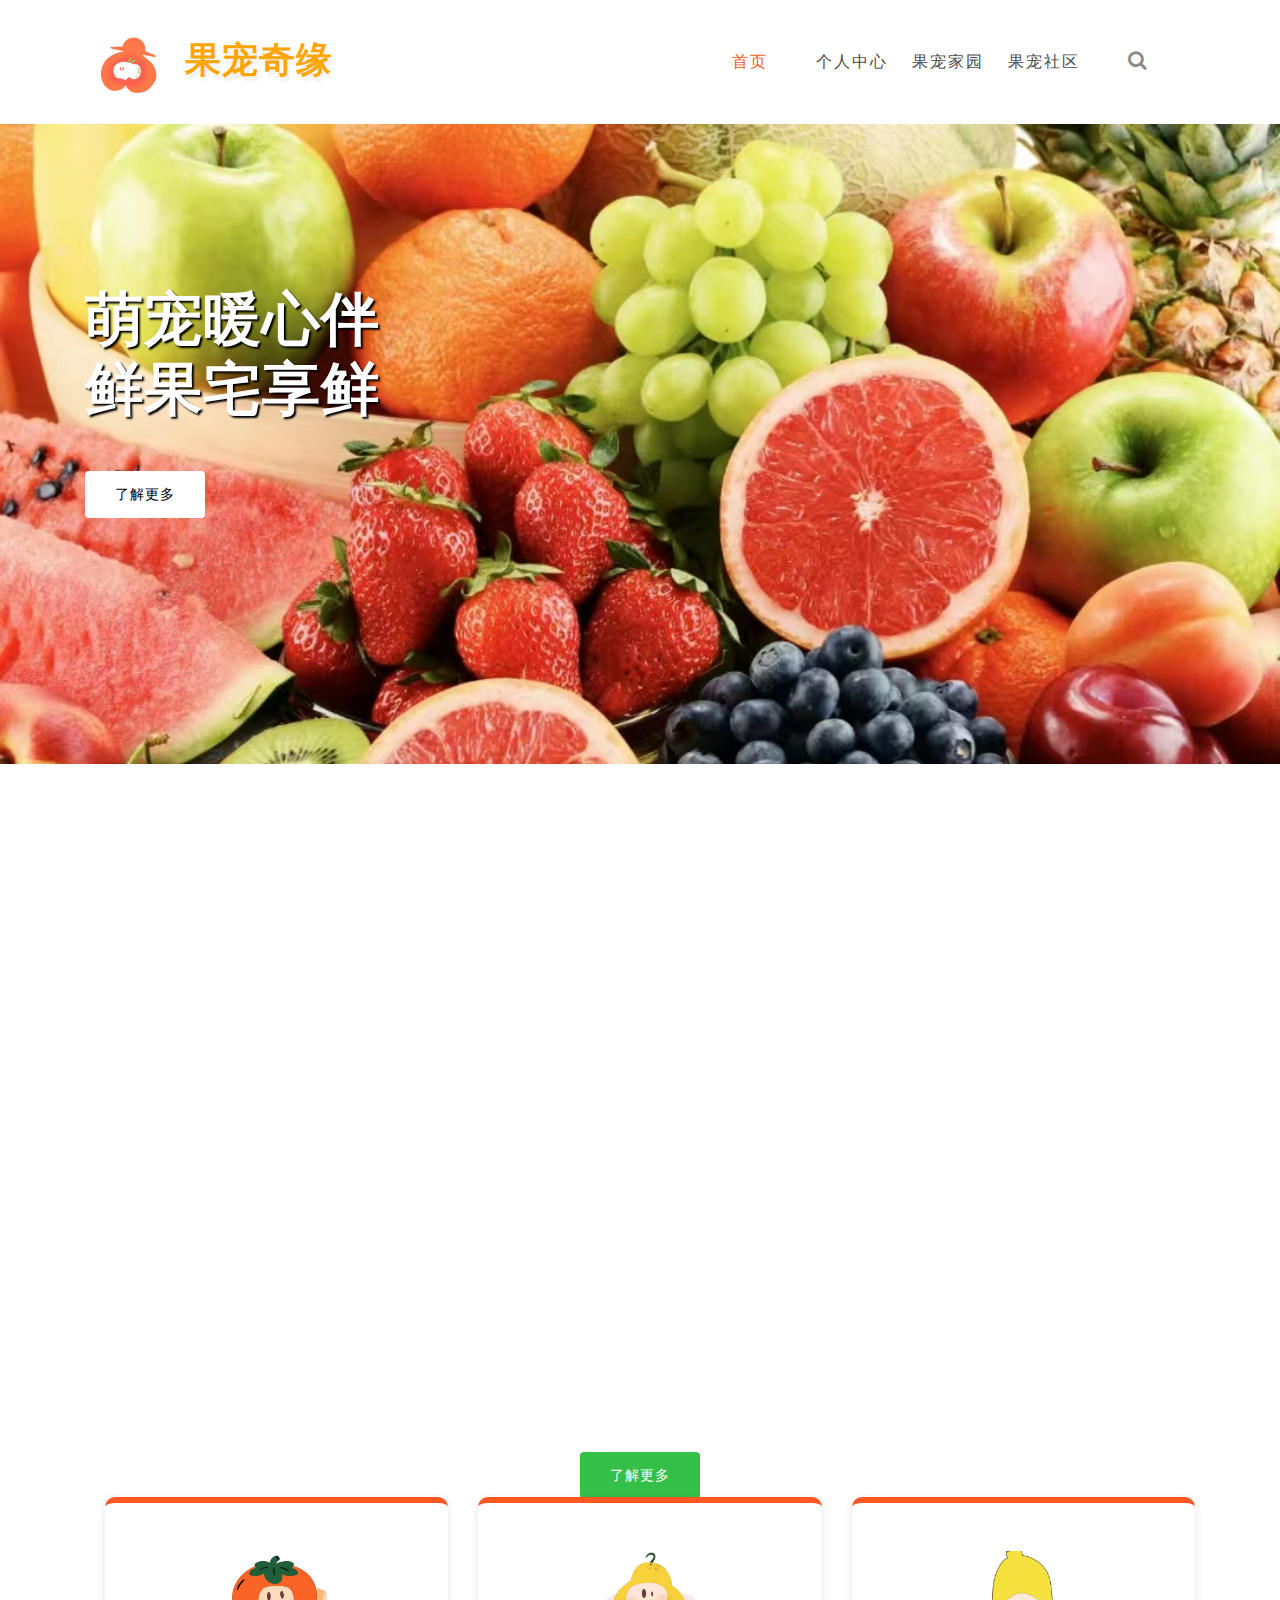
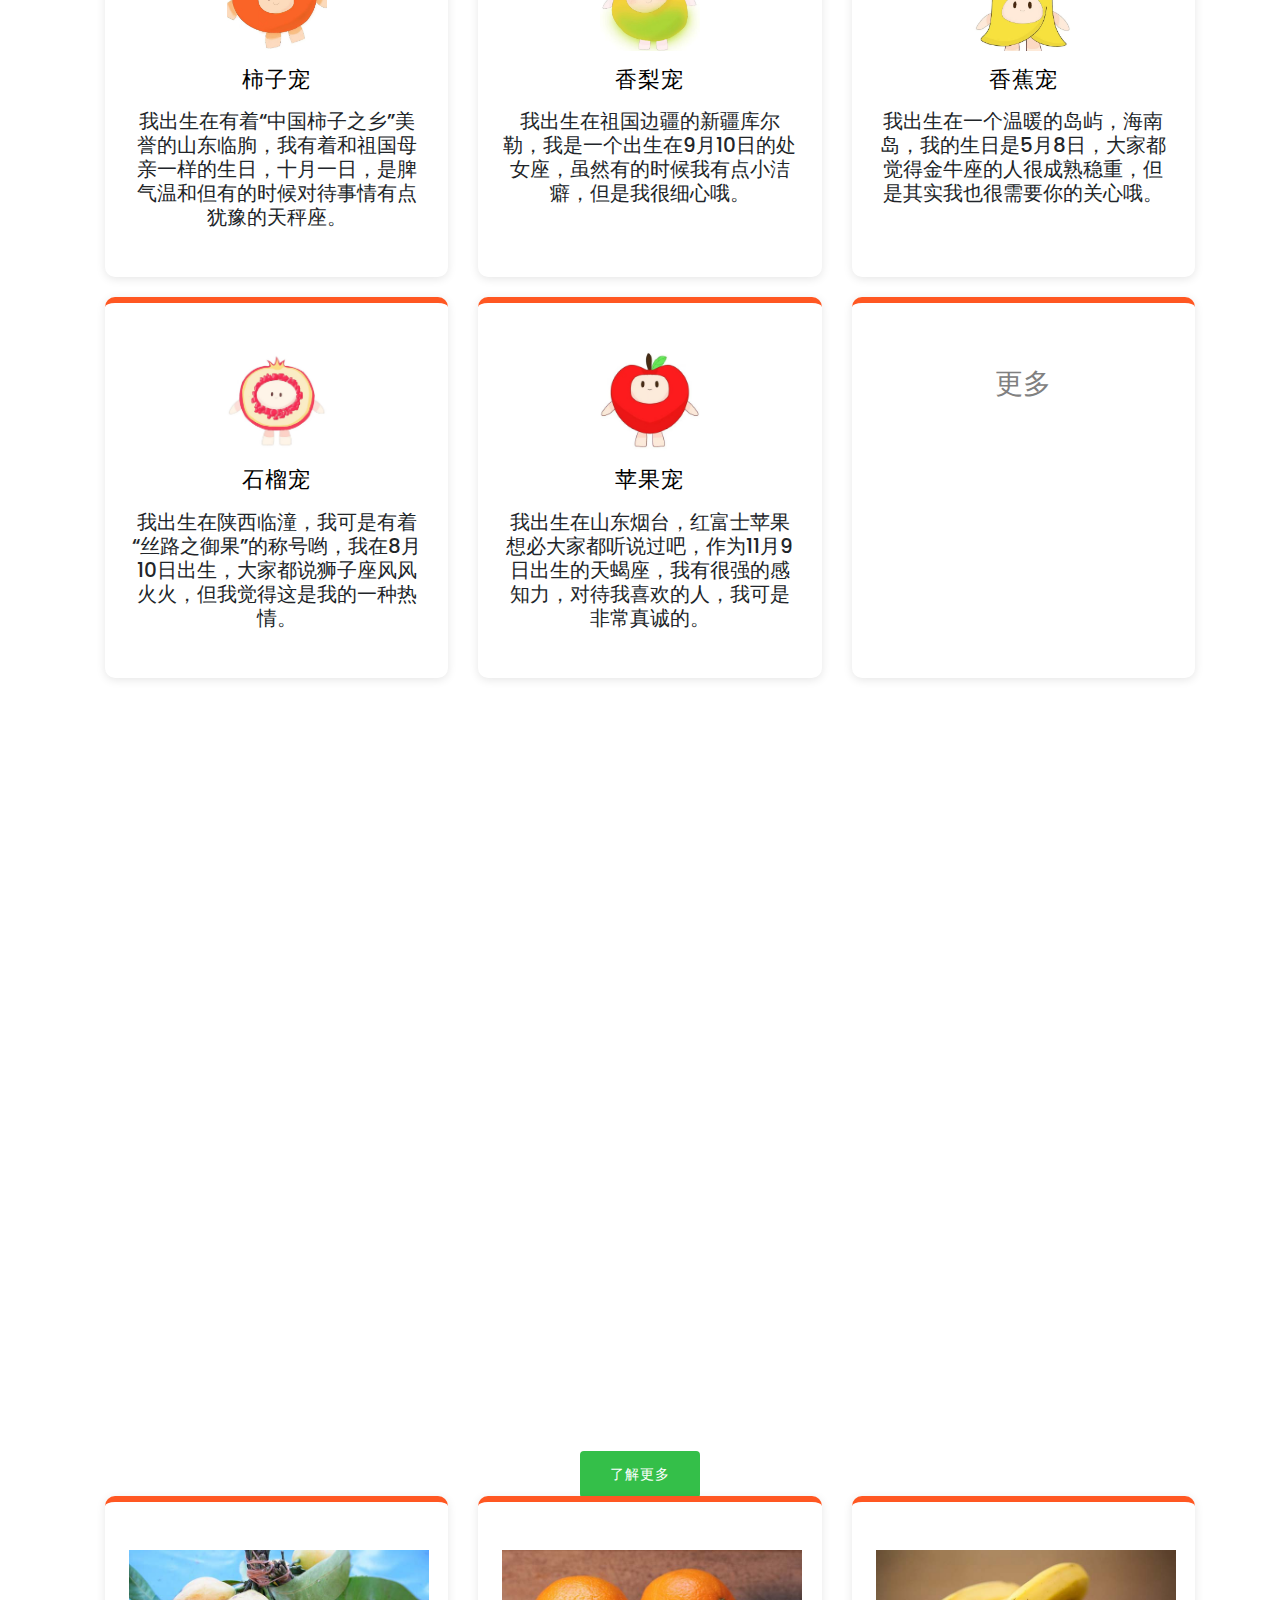
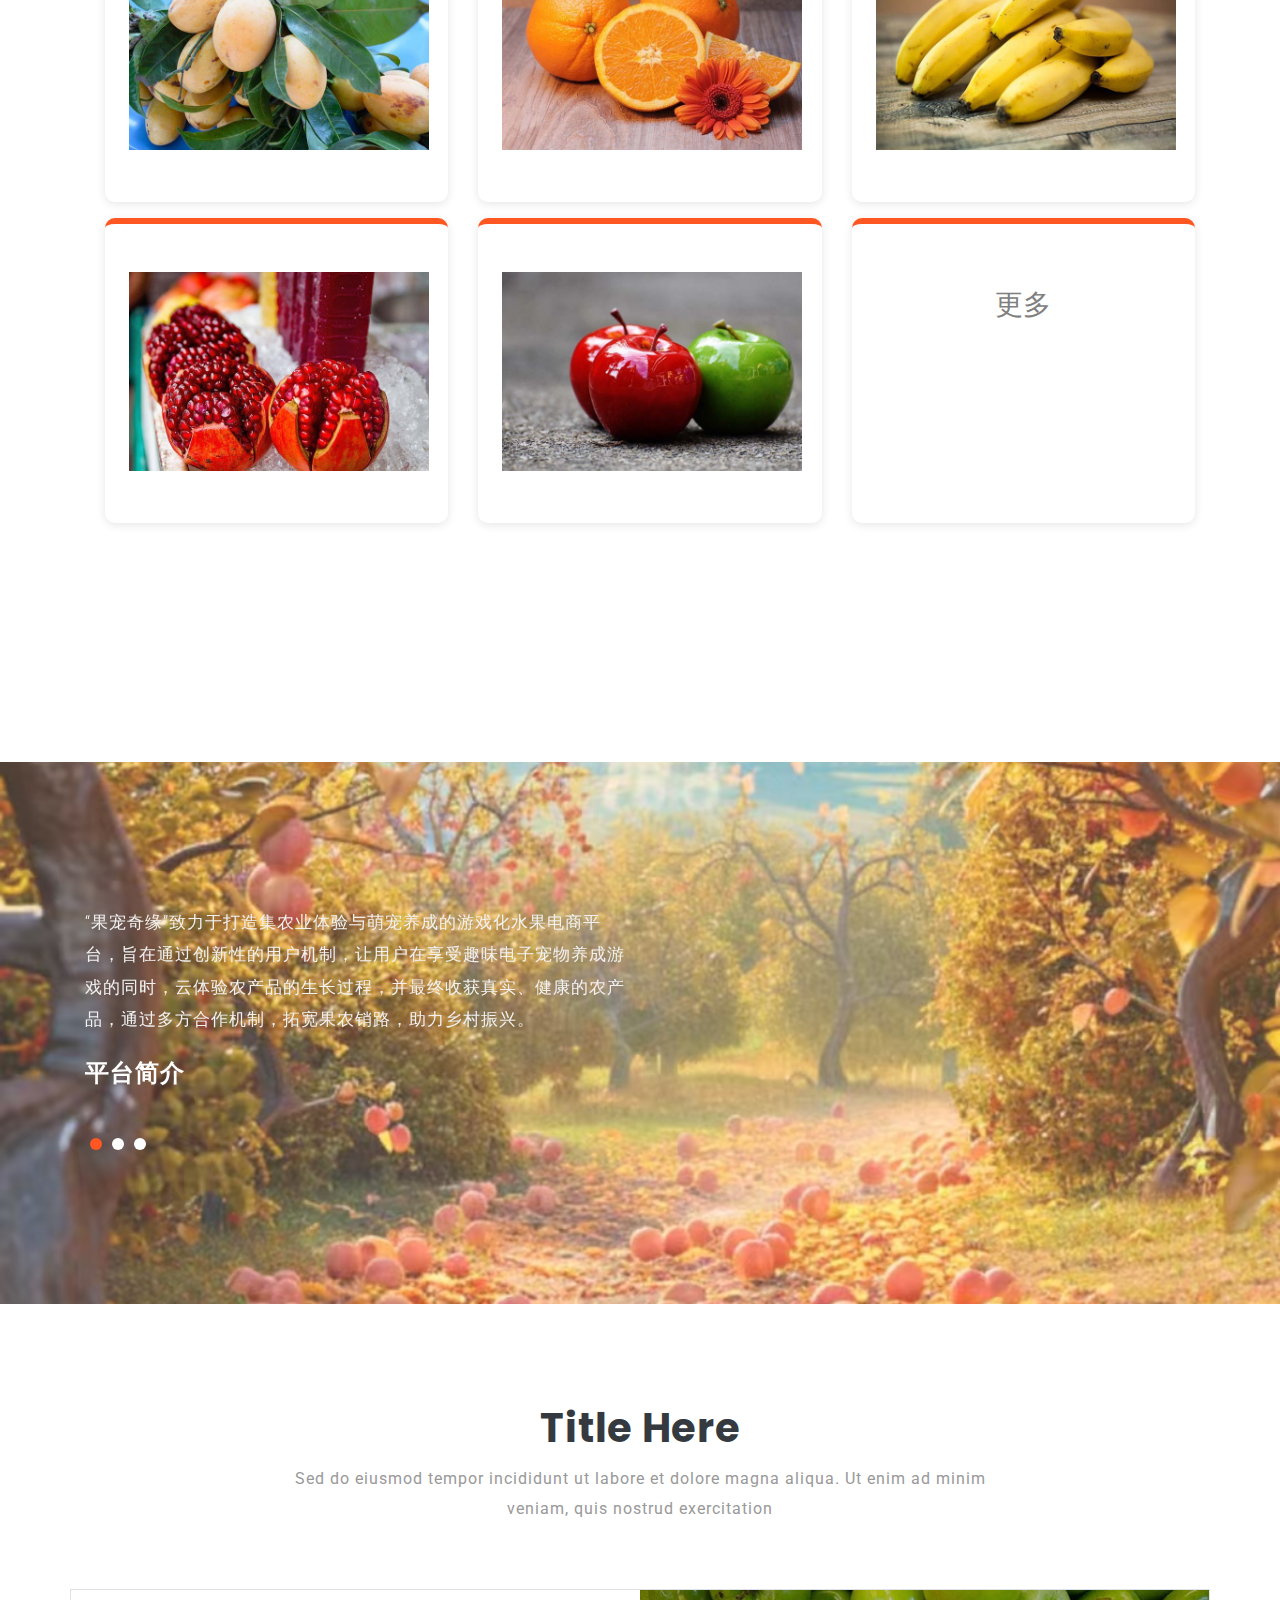
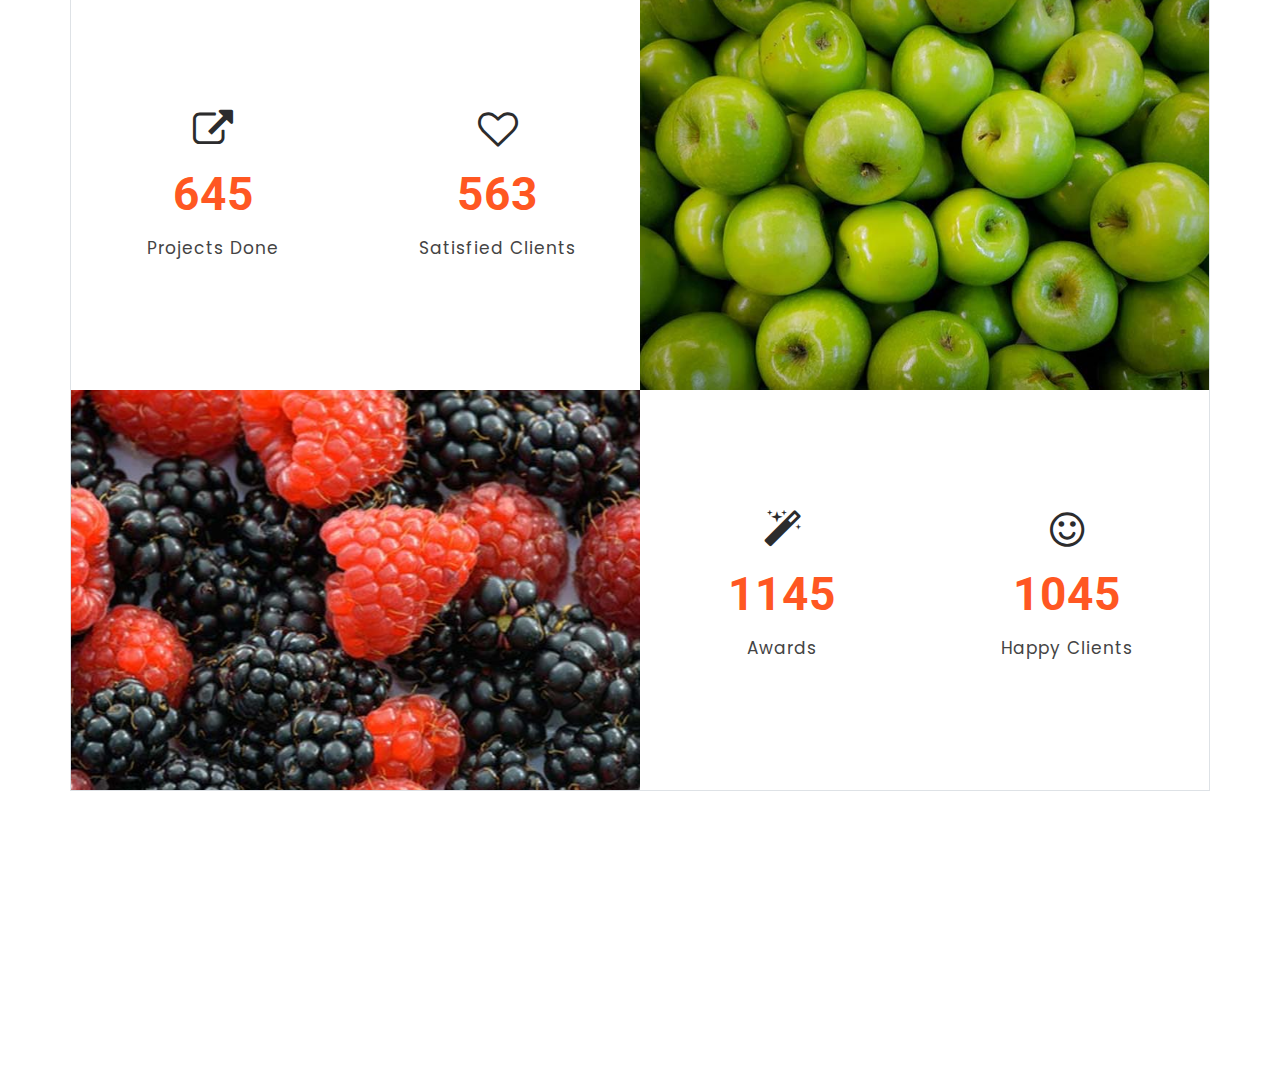
<file: index.html>
<!DOCTYPE html>
<html lang="zxx">

<head>
	<title>首页</title>
	<!-- Meta tag Keywords -->
	<meta name="viewport" content="width=device-width, initial-scale=1">
	<meta charset="UTF-8" />
	<meta name="keywords" content="" />
	<script>
		addEventListener("load", function () {
			setTimeout(hideURLbar, 0);
		}, false);

		function hideURLbar() {
			window.scrollTo(0, 1);
		}
	</script>
	<!-- //Meta tag Keywords -->

	<!-- Custom-Files -->
	<link rel="stylesheet" href="css/bootstrap.css">
	<!-- Bootstrap-Core-CSS -->
	<link rel="stylesheet" href="css/style.css" type="text/css" media="all" />
	<!-- Style-CSS -->
	<link rel="stylesheet" href="css/font-awesome.css">
	<!-- Font-Awesome-Icons-CSS -->
	<!-- //Custom-Files -->

	<!-- Web-Fonts -->
	<link
		href="http://fonts.googleapis.com/css?family=Poppins:100,100i,200,200i,300,300i,400,400i,500,500i,600,600i,700,700i,800,800i,900,900i&amp;subset=devanagari,latin-ext"
		rel="stylesheet">
	<link
		href="http://fonts.googleapis.com/css?family=Roboto:100,100i,300,300i,400,400i,500,500i,700,700i,900,900i&amp;subset=cyrillic,cyrillic-ext,greek,greek-ext,latin-ext,vietnamese"
		rel="stylesheet">
	<!-- //Web-Fonts -->
</head>

<body>
	<!-- header -->
	<header>
		<!-- navigation -->
		<div class="main-top py-1">
			<nav class="navbar navbar-expand-lg navbar-light fixed-navi">
				<div class="container">
					<!-- logo -->
					<a class="navbar-brand font-weight-bold" href="index.html">
						<img src="./images/logo.jpg" alt="logo" style="height: 90px; vertical-align: middle;">
						<span style="color: orange;">果宠奇缘</span>
					</a>
					<!-- //logo -->
					<button class="navbar-toggler" type="button" data-toggle="collapse"
						data-target="#navbarSupportedContent" aria-controls="navbarSupportedContent"
						aria-expanded="false" aria-label="Toggle navigation">
						<span class="navbar-toggler-icon"></span>
					</button>
					<div class="collapse navbar-collapse text-center" id="navbarSupportedContent">
						<ul class="navbar-nav ml-lg-auto">
							<li class="nav-item active">
								<a class="nav-link" href="index.html">首页
									<span class="sr-only">(current)</span>
								</a>
							</li>
							<!-- <li class="nav-item mx-lg-4 my-lg-0 my-3">
								<a class="nav-link" href="about.html">About Us</a>
							</li> -->
							<!-- <li class="nav-item dropdown">
								<a class="nav-link dropdown-toggle" href="#" id="navbarDropdown" role="button"
									data-toggle="dropdown" aria-haspopup="true" aria-expanded="false">
									Pages
								</a>
								<div class="dropdown-menu" aria-labelledby="navbarDropdown">
									<a class="dropdown-item scroll" href="#services">Services</a>
									<a class="dropdown-item" href="gallery.html">Gallery</a>
									<a class="dropdown-item scroll" href="#work">Our Work</a>
									<a class="dropdown-item scroll" href="#testi">Testimonials</a>
									<div class="dropdown-divider"></div>
									<a class="dropdown-item scroll" href="#what">What We do</a>
									<a class="dropdown-item scroll" href="#stats">Statistics</a>
								</div>
							</li> -->
							<li class="nav-item ml-lg-4 mt-lg-0 mt-3">
							</li>
							<li class="nav-item ml-lg-4 mt-lg-0 mt-3">
								<a class="nav-link" href="user.html">个人中心</a>
							</li>
							</li>
							<li class="nav-item ml-lg-4 mt-lg-0 mt-3">
								<a class="nav-link" href="contact.html">果宠家园</a>
							</li>
							<li class="nav-item ml-lg-4 mt-lg-0 mt-3">
								<a class="nav-link" href="community.html">果宠社区</a>
							</li>
							<li class="search mx-lg-5 my-lg-0 my-4">
								<a class="play-icon popup-with-zoom-anim" href="#small-dialog">
									<i class="fa fa-search" aria-hidden="true"></i>
								</a>
								<div id="small-dialog" class="mfp-hide">
									<div class="search-top">
										<div class="search-inn">
											<form action="#" method="post" class="disply-flex">
												<input class="form-control" type="search" name="search"
													placeholder="Type something..." required>
												<button class="btn2">
													<i class="fa fa-search" aria-hidden="true"></i>
												</button>
											</form>
										</div>
										<p>果宠奇缘</p>
									</div>
								</div>
							</li>
							<!-- <li class="mb-lg-0 mb-4">
								<a href="#" class="reqe-button">Request a Call Back</a>
							</li> -->
						</ul>
					</div>
				</div>
			</nav>
		</div>
		<!-- //navigation -->
	</header>
	<!-- //header -->

	<!-- banner -->
	<div class="slider">
		<!-- Slideshow -->
		<ul class="rslides" id="slider">
			<li>
				<div class="slider-info banner-1">
					<div class="container">
						<div class="style-banner">
							<h3 class="text-white font-weight-bold">萌宠暖心伴</h3>
							<h3 class="text-white font-weight-bold">鲜果宅享鲜</h3>
							<a href="about.html" class="btn button-style mt-sm-5 mt-4">了解更多</a>
						</div>
					</div>
				</div>
			</li>
			<!-- <li>
				<div class="slider-info banner-2">
					<div class="container">
						<div class="style-banner">
							<h3 class="text-white font-weight-bold">新鲜果品送到你家</h3>
							<p class="text-light mt-sm-3 mt-2">我们的果品均来自有机种植，保证新鲜健康。</p>
							<a href="about.html" class="btn button-style mt-sm-5 mt-4">了解更多</a>
						</div>
					</div>
				</div>
			</li>
			<li>
				<div class="slider-info banner-3">
					<div class="container">
						<div class="style-banner">
							<h3 class="text-white font-weight-bold">新鲜果品送到你家</h3>
							<p class="text-light mt-sm-3 mt-2">我们的果品均来自有机种植，保证新鲜健康。</p>
							<a href="about.html" class="btn button-style mt-sm-5 mt-4">了解更多</a>
						</div>
					</div>
				</div>
			</li> -->
		</ul>
	</div>
	<!-- //banner -->

	<!-- banner bottom -->
	<!-- <div class="w3ls-welcome py-5">
		<div class="container py-xl-5 py-lg-3">
			<div class="row">
				<div class="col-lg-6 welcome-right p-lg-0 mt-lg-3 text-lg-left text-center">
					<img src="images/about.jpg" alt=" " class="img-fluid">
				</div>
				<div class="col-lg-6 welcome-left mt-4 p-lg-0">
					<h3 class="text-dark font-weight-bold">新鲜果品送到你家</h3>
					<h4 class="mb-sm-5 mb-4 mt-3 font-italic">我们的果品均来自有机种植，保证新鲜健康。
					</h4>
					<div class="row support-bottom">
						<div class="col-sm-6 support-grid">
							<div class="icon-effect">
								<i class="fa fa-bus" aria-hidden="true"></i>
							</div>
							<h5 class="text-dark mt-4 mb-3">Free Shipping</h5>
							<p>Ut enim ad minima ven aiam, quis no strum ullam corp oris susc ipit.</p>
							<a href="about.html" class="btn button-style-2 text-uppercase mt-sm-4 mt-3 p-0">Read More<i
									class="fa fa-caret-right ml-2" aria-hidden="true"></i></a>
						</div>
						<div class="col-sm-6 support-grid mt-sm-0 mt-5">
							<div class="icon-effect grid-w3ls-2">
								<i class="fa fa-refresh" aria-hidden="true"></i>
							</div>
							<h5 class="text-dark mt-4 mb-3">Free Refund</h5>
							<p>Ut enim ad minima ven aiam, quis no strum ullam corp oris susc ipit.</p>
							<a href="about.html" class="btn button-style-2 text-uppercase mt-sm-4 mt-3 p-0">Read More<i
									class="fa fa-caret-right ml-2" aria-hidden="true"></i></a>
						</div>
					</div>
				</div>
			</div>
		</div>
	</div> -->
	<!-- //banner bottom -->

	<!-- laptop section -->
	<div class="who-agile text-center">
		<div class="wrap py-xl-5 py-lg-3">
			<!-- <div class="style-agile-2 py-5 px-4">
				<img src="images/lap.png" alt="" class="img-fluid">
			</div> -->
			<div class="title-midd-w3ls py-5">
				<h3 class="tittle titlem-2 font-weight-bold text-white">果宠展示</h3>
				<a href="pat_home.html" class="btn button-style button-style-3 mt-sm-4 mt-3">了解更多</a>
			</div>
			<div class="row style-agile">
				<div class="col-md-4 exce-grid1-mmstyle">
					<div class="grid-ec1 bg-white py-5 px-4">
						<img src="images/f1.jpg" alt="" class="img-fluid">
						<h4 class="mt-3">柿子宠</h4>
						<h5 class="mt-3">我出生在有着“中国柿子之乡”美誉的山东临朐，我有着和祖国母亲一样的生日，十月一日，是脾气温和但有的时候对待事情有点犹豫的天秤座。</h5>
					</div>
				</div>
				<div class="col-md-4 exce-grid1-mmstyle my-md-0 my-4">
					<div class="grid-ec1 bg-white py-5 px-4">
						<img src="images/f2.jpg" alt="" class="img-fluid">
						<h4 class="mt-3">香梨宠</h4>
						<h5 class="mt-3">我出生在祖国边疆的新疆库尔勒，我是一个出生在9月10日的处女座，虽然有的时候我有点小洁癖，但是我很细心哦。</h5>
					</div>
				</div>
				<div class="col-md-4 exce-grid1-mmstyle">
					<div class="grid-ec1 bg-white py-5 px-4">
						<img src="images/f3.jpg" alt="" class="img-fluid">
						<h4 class="mt-3">香蕉宠</h4>
						<h5 class="mt-3">我出生在一个温暖的岛屿，海南岛，我的生日是5月8日，大家都觉得金牛座的人很成熟稳重，但是其实我也很需要你的关心哦。</h5>
					</div>
				</div>
				<div class="col-md-4 exce-grid1-mmstyle">
					<div class="grid-ec1 bg-white py-5 px-4">
						<img src="images/f4.jpg" alt="" class="img-fluid">
						<h4 class="mt-3">石榴宠</h4>
						<h5 class="mt-3">我出生在陕西临潼，我可是有着“丝路之御果”的称号哟，我在8月10日出生，大家都说狮子座风风火火，但我觉得这是我的一种热情。</h5>
					</div>
				</div>
				<div class="col-md-4 exce-grid1-mmstyle">
					<div class="grid-ec1 bg-white py-5 px-4">
						<img src="images/f5.jpg" alt="" class="img-fluid">
						<h4 class="mt-3">苹果宠</h4>
						<h5 class="mt-3">我出生在山东烟台，红富士苹果想必大家都听说过吧，作为11月9日出生的天蝎座，我有很强的感知力，对待我喜欢的人，我可是非常真诚的。</h5>
					</div>
				</div>
				<div class="col-md-4 exce-grid1-mmstyle">
					<div class="grid-ec1 bg-white py-5 px-4">
						<!-- <img src="images/" alt="" class="img-fluid"> -->
						<h1 class="mt-3 more-text" style="font-weight: 200; color: gray; font-size: 28px;">更多</h1>
					</div>
				</div>
			</div>
			
		</div>
	</div>
	<!-- //laptop section -->


	<div style="height: 400px;">

	</div>

	<div class="who-agile text-center">
		<div class="wrap py-xl-5 py-lg-3">
			<div class="title-midd-w3ls py-5">
				<h3 class="tittle titlem-2 font-weight-bold text-white">水果展示</h3>
				<a href="pat_home.html" class="btn button-style button-style-3 mt-sm-4 mt-3">了解更多</a>
			</div>
			<div class="row style-agile">
				<div class="col-md-4 exce-grid1-mmstyle">
					<div class="grid-ec1 bg-white py-5 px-4">
						<img src="images/g5.jpg" alt="" class="img-fluid" style="width: 300px; height: auto;">
					</div>
				</div>
				<div class="col-md-4 exce-grid1-mmstyle my-md-0 my-4">
					<div class="grid-ec1 bg-white py-5 px-4">
						<img src="images/g7.jpg" alt="" class="img-fluid" style="width: 300px; height: auto;">
					</div>
				</div>
				<div class="col-md-4 exce-grid1-mmstyle">
					<div class="grid-ec1 bg-white py-5 px-4">
						<img src="images/g6.jpg" alt="" class="img-fluid" style="width: 300px; height: auto;">
					</div>
				</div>
				<div class="col-md-4 exce-grid1-mmstyle">
					<div class="grid-ec1 bg-white py-5 px-4">
						<img src="images/g8.jpg" alt="" class="img-fluid" style="width: 300px; height: auto;">
					</div>
				</div>
				<div class="col-md-4 exce-grid1-mmstyle">
					<div class="grid-ec1 bg-white py-5 px-4">
						<img src="images/g1.jpg" alt="" class="img-fluid" style="width: 300px; height: auto;">
					</div>
				</div>
				<div class="col-md-4 exce-grid1-mmstyle">
					<div class="grid-ec1 bg-white py-5 px-4">
						<!-- <img src="images/" alt="" class="img-fluid"> -->
						<h1 class="mt-3 more-text" style="font-weight: 200; color: gray; font-size: 28px;">更多</h1>
					</div>
				</div>
			</div>
			
		</div>
	</div>

	<div style="height: 400px;">

	</div>
	<!-- mobile section -->
	 
	
	<!-- <div class="feature py-5" id="what">
		<div class="container py-xl-5 py-lg-3">
			<div class="row">
				<div class="col-xl-6 col-lg-8 mt-4">
					<h3 class="text-dark font-weight-bold text-mobile-w3">Big Sale up to 30% off on all products</h3>
					<p class="white-forming my-xl-4 my-3 mb-md-0 mb-5">Praesent congue iaculis pulvinar. Praesent sit
						amet consequat
						sem, nec scelerisque
						nisl.</p>
					<div class="agileits-w3layouts-grid pt-md-4">
						<div class="row wthree_agile_us">
							<div class="col-lg-3 col-sm-2 col-3 text-center">
								<div class="icon-effect">
									<i class="fa fa-apple" aria-hidden="true"></i>
								</div>
							</div>
							<div class="col-lg-9 col-sm-10 col-9 agile-why-text">
								<h4 class="text-dark mb-3">Fresh Fruits</h4>
								<p>Nemo enim ipsam voluptatem quia voluptas sit aspernatur aut odit aut fugit.</p>
							</div>
						</div>
						<div class="row wthree_agile_us my-xl-5 my-lg-4 my-sm-5 my-4">
							<div class="col-lg-3 col-sm-2 col-3 text-center">
								<div class="icon-effect grid-w3ls-2">
									<i class="fa fa-user-secret" aria-hidden="true"></i>
								</div>
							</div>
							<div class="col-lg-9 col-sm-10 col-9 agile-why-text">
								<h4 class="text-dark mb-3">Support 24/7</h4>
								<p>Nemo enim ipsam voluptatem quia voluptas sit aspernatur aut odit aut fugit.</p>
							</div>
						</div>
						<div class="row wthree_agile_us">
							<div class="col-lg-3 col-sm-2 col-3 text-center">
								<div class="icon-effect">
									<i class="fa fa-retweet" aria-hidden="true"></i>
								</div>
							</div>
							<div class="col-lg-9 col-sm-10 col-9 agile-why-text">
								<h4 class="text-dark mb-3">Free Exchange</h4>
								<p>Nemo enim ipsam voluptatem quia voluptas sit aspernatur aut odit aut fugit.</p>
							</div>
						</div>
					</div>
				</div>
				<div class="col-xl-2 order-xl-1 order-2"></div>
				<div class="col-lg-4 order-xl-2 order-1 mt-lg-0 mt-5">
					<div class="phone text-center">
						<img alt="" src="images/iphone.png" class="img-fluid phone-img-w3ls">
					</div>
				</div>
			</div>
		</div>
	</div> -->
	<!-- //mobile section -->

	<!-- testimonials -->
	<section class="clients py-5" id="testi">
		<div class="container py-xl-5 py-lg-3">
			<div class="row py-sm-5">
				<div class="col-lg-6 col-md-8">
					<div id="carouselExampleIndicators" class="carousel slide pb-5" data-ride="carousel">
						<ol class="carousel-indicators">
							<li data-target="#carouselExampleIndicators" data-slide-to="0" class="active"></li>
							<li data-target="#carouselExampleIndicators" data-slide-to="1"></li>
							<li data-target="#carouselExampleIndicators" data-slide-to="2"></li>
						</ol>
						<div class="carousel-inner">
							<div class="carousel-item active">
								<div class="feedback-info">
									<div class="feedback-top">
										<p>“果宠奇缘”致力于打造集农业体验与萌宠养成的游戏化水果电商平台，旨在通过创新性的用户机制，让用户在享受趣味电子宠物养成游戏的同时，云体验农产品的生长过程，并最终收获真实、健康的农产品，通过多方合作机制，拓宽果农销路，助力乡村振兴。</p>
										<h4 class="mt-4 text-white font-weight-bold mb-4">平台简介</h4>
									</div>
								</div>
							</div>
							<div class="carousel-item">
								<div class="feedback-info">
									<div class="feedback-top">
										<p>“果宠奇缘”致力于打造集农业体验与萌宠养成的游戏化水果电商平台，旨在通过创新性的用户机制，让用户在享受趣味电子宠物养成游戏的同时，云体验农产品的生长过程，并最终收获真实、健康的农产品，通过多方合作机制，拓宽果农销路，助力乡村振兴。</p>
										<h4 class="mt-4 text-white font-weight-bold mb-4">平台简介</h4>
									</div>
								</div>
							</div>
							<div class="carousel-item">
								<div class="feedback-info">
									<div class="feedback-top">
										<p>“果宠奇缘”致力于打造集农业体验与萌宠养成的游戏化水果电商平台，旨在通过创新性的用户机制，让用户在享受趣味电子宠物养成游戏的同时，云体验农产品的生长过程，并最终收获真实、健康的农产品，通过多方合作机制，拓宽果农销路，助力乡村振兴。</p>
										<h4 class="mt-4 text-white font-weight-bold mb-4">平台简介</h4>
									</div>
								</div>
							</div>
						</div>
					</div>
				</div>
				<div class="col-lg-6 col-md-4"></div>
			</div>
		</div>
	</section>
	<!-- //testimonials -->

	<!-- stats -->
	<section class="team-sec main-stats-inner py-5" id="stats">
		<div class="container py-xl-5 py-lg-3">
			<!-- heading title -->
			<div class="main-title text-center mb-5 pb-3">
				<h3 class="tittle text-dark font-weight-bold">Title Here</h3>
				<p class="sub-tittle mt-2">Sed do eiusmod tempor incididunt ut labore et dolore magna aliqua. Ut enim ad
					minim
					veniam,
					quis nostrud exercitation</p>
			</div>
			<!-- //heading title -->
			<div class="inner-sec-w3ls-agileits">
				<div class="row stats-con text-center border">
					<div class="col-md-3 col-6 stats_info counter_grid p-0">
						<i class="fa fa-external-link" aria-hidden="true"></i>
						<p class="counter font-weight-bold">645</p>
						<h4>Projects Done</h4>
					</div>
					<div class="col-md-3 col-6 stats_info counter_grid1 p-0">
						<i class="fa fa-heart-o" aria-hidden="true"></i>
						<p class="counter font-weight-bold">563</p>
						<h4>Satisfied Clients</h4>
					</div>
					<div class="col-md-6 main-stats-inner-img">

					</div>
					<div class="col-md-6 main-stats-inner-img two">

					</div>
					<div class="col-md-3 col-6 stats_info counter_grid p-0">
						<i class="fa fa-magic" aria-hidden="true"></i>
						<p class="counter font-weight-bold">1145</p>
						<h4>Awards</h4>
					</div>
					<div class="col-md-3 col-6 stats_info counter_grid2 p-0">
						<i class="fa fa-smile-o" aria-hidden="true"></i>
						<p class="counter font-weight-bold">1045</p>
						<h4>Happy Clients</h4>
					</div>
				</div>
			</div>
		</div>
	</section>
	<!-- //stats -->

	<!-- services -->
	<!-- <div class="serives-agile py-5" id="services">
		<div class="container py-xl-5 py-lg-3">
			<div class="row support-bottom text-center">
				<div class="col-md-4 services-w3ls-grid">
					<i class="fa fa-bullhorn" aria-hidden="true"></i>
					<h4 class="text-white text-uppercase mt-md-5 mt-4 mb-3">Heading Here</h4>
					<p>Ut enim ad minima veniam, quis nostrum ullam corporis suscipit laboriosam.</p>
				</div>
				<div class="col-md-4 services-w3ls-grid my-md-0 my-4">
					<i class="fa fa-cubes" aria-hidden="true"></i>
					<h4 class="text-white text-uppercase mt-md-5 mt-4 mb-3">Heading Here</h4>
					<p>Ut enim ad minima veniam, quis nostrum ullam corporis suscipit laboriosam.</p>
				</div>
				<div class="col-md-4 services-w3ls-grid">
					<i class="fa fa-shopping-basket" aria-hidden="true"></i>
					<h4 class="text-white text-uppercase mt-md-5 mt-4 mb-3">Heading Here</h4>
					<p>Ut enim ad minima veniam, quis nostrum ullam corporis suscipit laboriosam.</p>
				</div>
			</div>
		</div>
	</div> -->
	<!-- //services -->

	<!-- work -->
	<section class="works-agiles py-5" id="work">
		<div class="container py-xl-5 py-lg-3">
			<!-- heading title -->
			<!-- <div class="main-title text-center mb-5 pb-3">
				<h3 class="tittle text-dark font-weight-bold">Our Work</h3>
				<p class="sub-tittle mt-2">Sed do eiusmod tempor incididunt ut labore et dolore magna aliqua. Ut enim ad
					minim
					veniam,
					quis nostrud exercitation</p>
			</div> -->
			<!-- //heading title -->
			<div class="price-right">
				<!-- <div class="tabs">
					<ul class="nav nav-pills mb-5" id="pills-tab" role="tablist">
						<li class="nav-item">
							<a class="nav-link active" id="pills-home-tab" data-toggle="pill" href="#pills-home"
								role="tab" aria-controls="pills-home" aria-selected="true">Category 1</a>
						</li>
						<li class="nav-item">
							<a class="nav-link" id="pills-profile-tab" data-toggle="pill" href="#pills-profile"
								role="tab" aria-controls="pills-profile" aria-selected="false">Category 2</a>
						</li>
					</ul>
					<div class="tab-content" id="pills-tabContent">
						<div class="tab-pane fade show active" id="pills-home" role="tabpanel"
							aria-labelledby="pills-home-tab">
							<div class="menu-grids">
								<div class="row">
									<div class="col-lg-6 price-main-info">
										<div class="tabs-sect-w3ls mb-sm-5 mb-4">
											<h3 class="text-dark font-weight-bold text-mobile-w3-2">Category 1</h3>
											<h4 class="mt-3 font-italic dtyle-title">Doloremque laudantium, totam rem
												aperiam, eaqu sit amet consequat
												sem.</h4>
										</div>
										<div class="progress-one">
											<h4 class="progress-tittle">Fresh Fruits</h4>
											<div class="progress">
												<div class="progress-bar progress-bar-striped bg-danger"
													role="progressbar" style="width: 95%" aria-valuenow="95"
													aria-valuemin="0" aria-valuemax="100"></div>
											</div>
										</div>
										<div class="progress-one two-progress">
											<h4 class="progress-tittle">Tasty Fruits</h4>
											<div class="progress">
												<div class="progress-bar progress-bar-striped bg-warning"
													role="progressbar" style="width: 88%" aria-valuenow="88"
													aria-valuemin="0" aria-valuemax="100"></div>
											</div>
										</div>
										<div class="progress-one">
											<h4 class="progress-tittle">Healthy Fruits</h4>
											<div class="progress">
												<div class="progress-bar progress-bar-striped bg-info"
													role="progressbar" style="width: 80%" aria-valuenow="80"
													aria-valuemin="0" aria-valuemax="100"></div>
											</div>
										</div>
									</div>
									<div class="col-lg-6 price-main-info-2 mt-lg-0 mt-5">
										<img src="images/farmer2.jpg" alt="" class="img-fluid">
									</div>
								</div>
							</div>
						</div>
						<div class="tab-pane fade" id="pills-profile" role="tabpanel"
							aria-labelledby="pills-profile-tab">
							<div class="menu-grids">
								<div class="row">
									<div class="col-lg-6 price-main-info-2">
										<img src="images/farmer1.jpg" alt="" class="img-fluid">
									</div>
									<div class="col-lg-6 price-main-info mt-lg-0 mt-5">
										<div class="tabs-sect-w3ls mb-sm-5 mb-4">
											<h3 class="text-dark font-weight-bold text-mobile-w3-2">Category 2</h3>
											<h4 class="mt-3 font-italic dtyle-title">Doloremque laudantium, totam rem
												aperiam, eaqu sit amet consequat
												sem.</h4>
										</div>
										<div class="progress-one">
											<h4 class="progress-tittle">Fresh Fruits</h4>
											<div class="progress">
												<div class="progress-bar progress-bar-striped bg-danger"
													role="progressbar" style="width: 95%" aria-valuenow="95"
													aria-valuemin="0" aria-valuemax="100"></div>
											</div>
										</div>
										<div class="progress-one two-progress">
											<h4 class="progress-tittle">Tasty Fruits</h4>
											<div class="progress">
												<div class="progress-bar progress-bar-striped bg-warning"
													role="progressbar" style="width: 88%" aria-valuenow="88"
													aria-valuemin="0" aria-valuemax="100"></div>
											</div>
										</div>
										<div class="progress-one">
											<h4 class="progress-tittle">Healthy Fruits</h4>
											<div class="progress">
												<div class="progress-bar progress-bar-striped bg-info"
													role="progressbar" style="width: 80%" aria-valuenow="80"
													aria-valuemin="0" aria-valuemax="100"></div>
											</div>
										</div>
									</div>
								</div>
							</div>
						</div>
					</div>
				</div> -->
			</div>
		</div>
	</section>
	<!-- //work -->

	<!-- footer -->
	<!-- <footer class="footer-emp-w3ls py-sm-5 py-4">
		<div class="container py-xl-5 py-lg-3">
			<div class="row footer-top">
				<div class="col-lg-3 col-sm-6 footer-grid-wthree">
					<h1 class="footer-title text-uppercase text-white mb-lg-5 mb-4">Who We Are</h1>
					<div class="contact-info">
						<p>Sed ut perspiciatis unde omnis iste natus error sit voluptatem accusantium doloremque
							laudantium, totam rem
							aperiam, eaque ipsa quae.</p>
						<a href="about.html" class="btn button-style mt-sm-4 mt-3">About Us</a>
					</div>
				</div>
				<div class="col-lg-3 col-sm-6 footer-grid-wthree mt-sm-0 mt-5">
					<h3 class="footer-title text-uppercase text-white mb-lg-5 mb-4">Latest News</h3>
					<div class="contact-info">
						<div class="footer-style-w3ls">
							<h4 class="text-light mb-2">Sed ut piciatis unde</h4>
							<p>30 Sep 2018</p>
						</div>
						<div class="footer-style-w3ls my-4">
							<h4 class="text-light mb-2">Modi tempra incunt</h4>
							<p>02 Aug 2018</p>
						</div>
						<div class="footer-style-w3ls">
							<h4 class="text-light mb-2">ullam corpis sucipit</h4>
							<p>06 Aug 2018</p>
						</div>
					</div>
				</div>
				<div class="col-lg-3 col-sm-6 footer-grid-wthree mt-lg-0 mt-5">
					<h3 class="footer-title text-uppercase text-white mb-lg-5 mb-4">Contact Us</h3>
					<div class="contact-info">
						<div class="footer-style-w3ls">
							<h4 class="text-light mb-2">Phone</h4>
							<p>+121 098 8907 9987</p>
						</div>
						<div class="footer-style-w3ls my-4">
							<h4 class="text-light mb-2">Email </h4>
							<p><a href="mailto:info@example.com">info@example.com</a></p>
						</div>
						<div class="footer-style-w3ls">
							<h4 class="text-light mb-2">Location</h4>
							<p>Honey Avenue, New York City</p>
						</div>
					</div>
				</div>
				<div class="col-lg-3 col-sm-6 footer-grid-wthree mt-lg-0 mt-5">
					<h2 class="footer-title text-white mb-lg-5 mb-4">Quick Links</h2>
					<ul class="links list-unstyled">
						<li>
							<a href="index.html">首页</a>
						</li>
						<li>
							<a href="about.html">About Us</a>
						</li>
						<li>
							<a class="scroll" href="#works">Our Work</a>
						</li>
						<li>
							<a href="gallery.html">Gallery</a>
						</li>
						<li>
							<a href="contact.html" class="m-0">Contact Us</a>
						</li>
					</ul>
				</div>
			</div>
		</div>
		<div class="copy-right-top border-top mt-5">
			<p class="copy-right text-center pt-xl-5 pt-4">Copyright &copy; 2018.Company name All rights reserved.<a
					target="_blank" href="http://sc.chinaz.com/moban/">&#x7F51;&#x9875;&#x6A21;&#x677F;</a>
			</p>
		</div>
	</footer> -->
	<!-- //footer -->


	<!-- Js files -->
	<!-- JavaScript -->
	<script src="js/jquery-2.2.3.min.js"></script>
	<!-- Default-JavaScript-File -->
	<script src="js/bootstrap.js"></script>
	<!-- Necessary-JavaScript-File-For-Bootstrap -->

	<!-- fixed navigation -->
	<script src="js/fixed-nav.js"></script>
	<!-- //fixed navigation -->
	<!-- dropdown smooth -->
	<script>
		$(document).ready(function () {
			$(".dropdown").hover(
				function () {
					$('.dropdown-menu', this).stop(true, true).slideDown("fast");
					$(this).toggleClass('open');
				},
				function () {
					$('.dropdown-menu', this).stop(true, true).slideUp("fast");
					$(this).toggleClass('open');
				}
			);
		});
	</script>
	<!-- //dropdown smooth -->

	<!-- banner -->
	<script src="js/responsiveslides.min.js"></script>
	<script>
		// You can also use "$(window).load(function() {"
		$(function () {
			// Slideshow 1
			$("#slider").responsiveSlides({
				auto: true,
				pager: true,
				nav: false,
				speed: 500,
				namespace: "callbacks",
				before: function () {
					$('.events').append("<li>before event fired.</li>");
				},
				after: function () {
					$('.events').append("<li>after event fired.</li>");
				}
			});

		});
	</script>
	<!-- //banner -->

	<!-- search plugin -->
	<!-- pop-up-box -->
	<link href="css/popuo-box.css" rel="stylesheet" type="text/css" media="all" />
	<script src="js/jquery.magnific-popup.js"></script>
	<!-- //pop-up-box -->
	<!-- search script -->
	<script>
		$(document).ready(function () {
			$('.popup-with-zoom-anim').magnificPopup({
				type: 'inline',
				fixedContentPos: false,
				fixedBgPos: true,
				overflowY: 'auto',
				closeBtnInside: true,
				preloader: false,
				midClick: true,
				removalDelay: 300,
				mainClass: 'my-mfp-zoom-in'
			});
		});
	</script>
	<!-- //search script -->
	<!-- //search plugin -->

	<!-- stats -->
	<script src="js/jquery.waypoints.min.js"></script>
	<script src="js/jquery.countup.js"></script>
	<script>
		$('.counter').countUp();
	</script>
	<!-- //stats -->

	<!-- smooth scrolling -->
	<script src="js/SmoothScroll.min.js"></script>
	<!-- move-top -->
	<script src="js/move-top.js"></script>
	<!-- easing -->
	<script src="js/easing.js"></script>
	<!--  necessary snippets for few javascript files -->
	<script src="js/fruitage.js"></script>

	<script src="js/bootstrap.js"></script>
	<!-- Necessary-JavaScript-File-For-Bootstrap -->
	<!-- //Js files -->


</body>

</html>
</file>
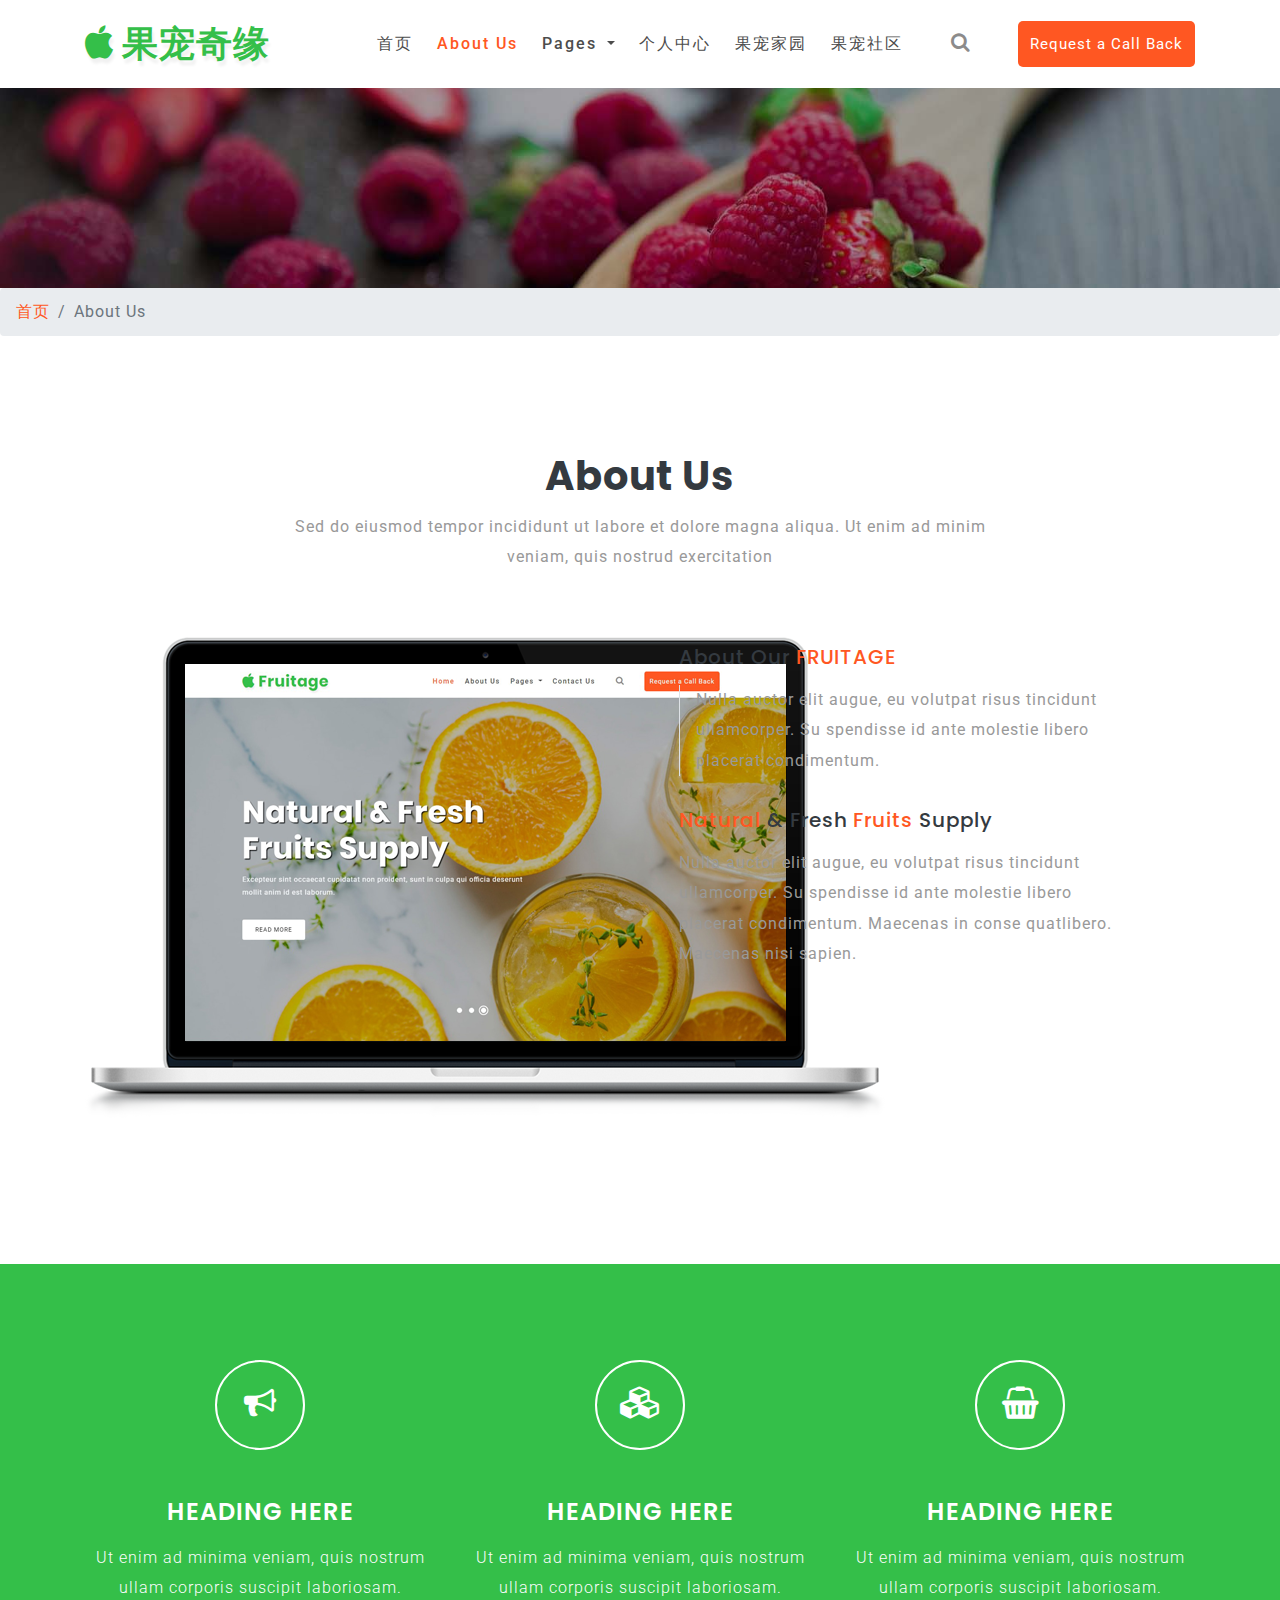
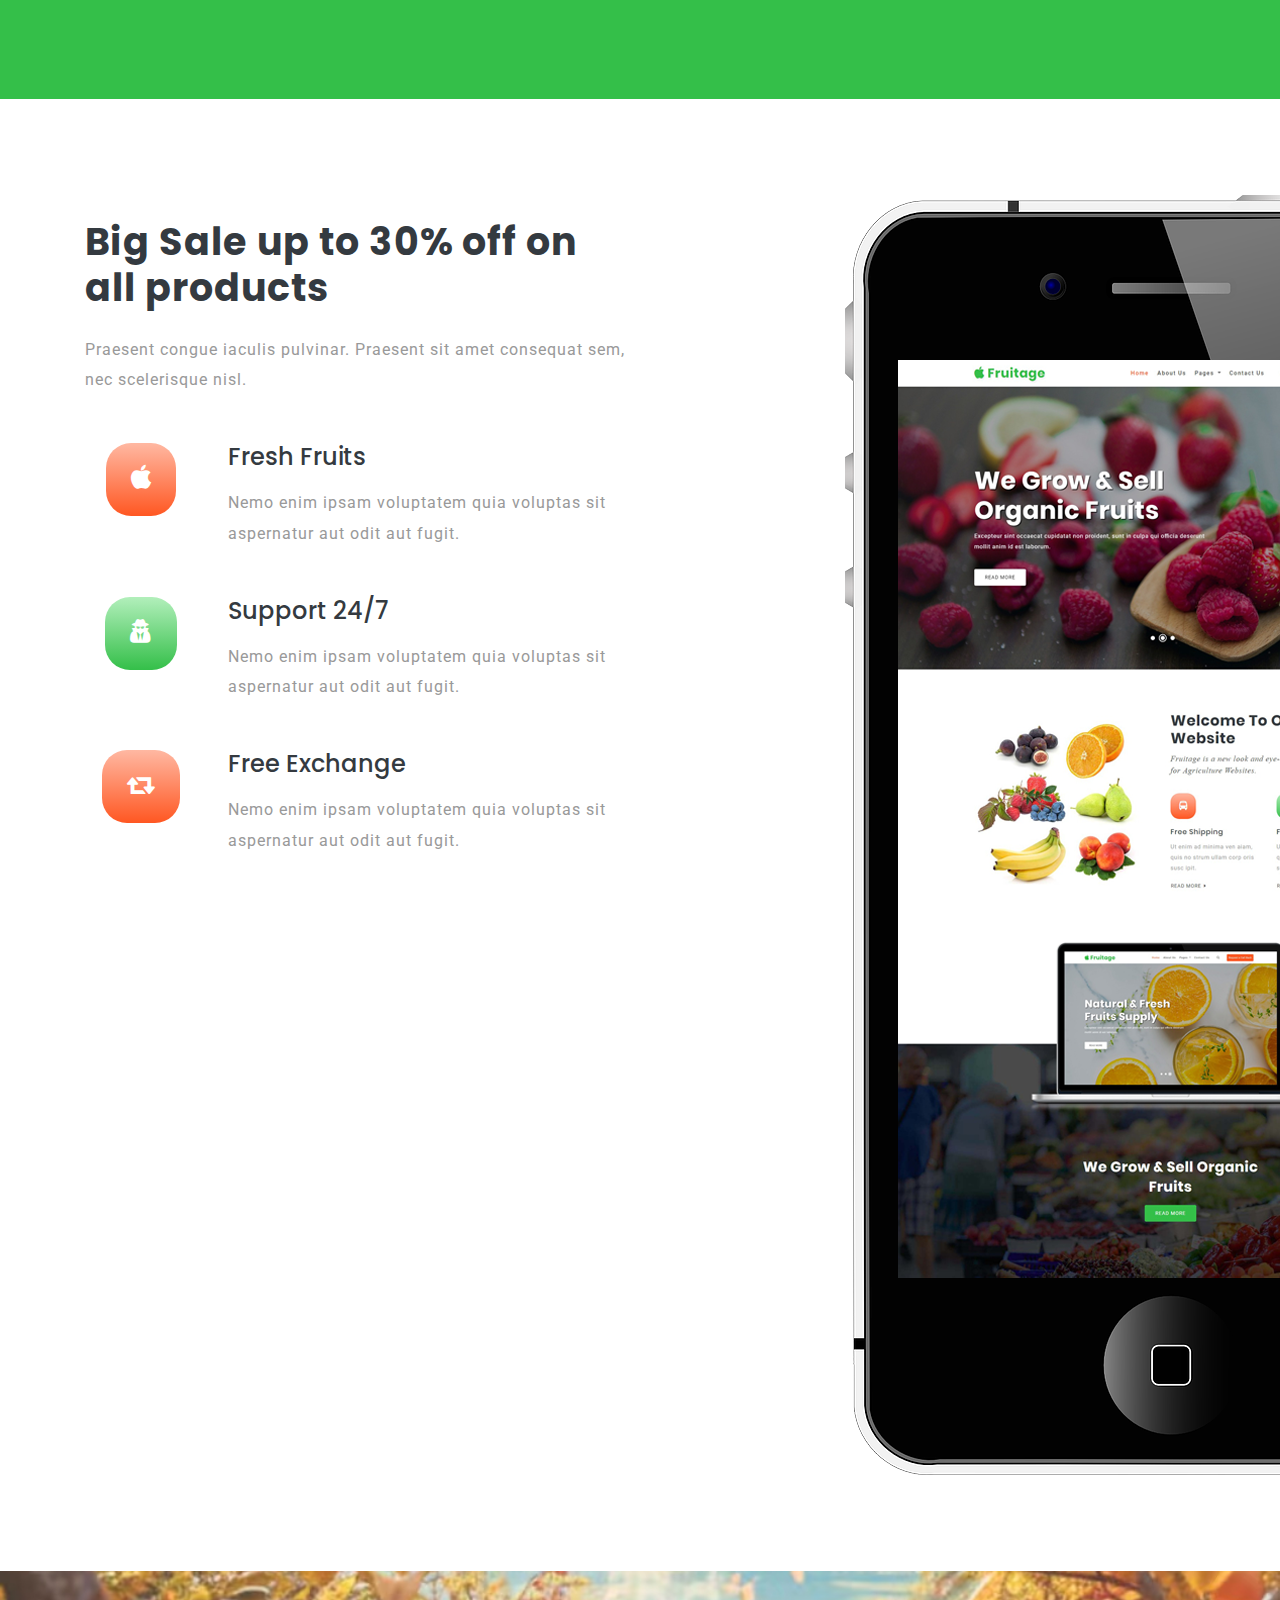
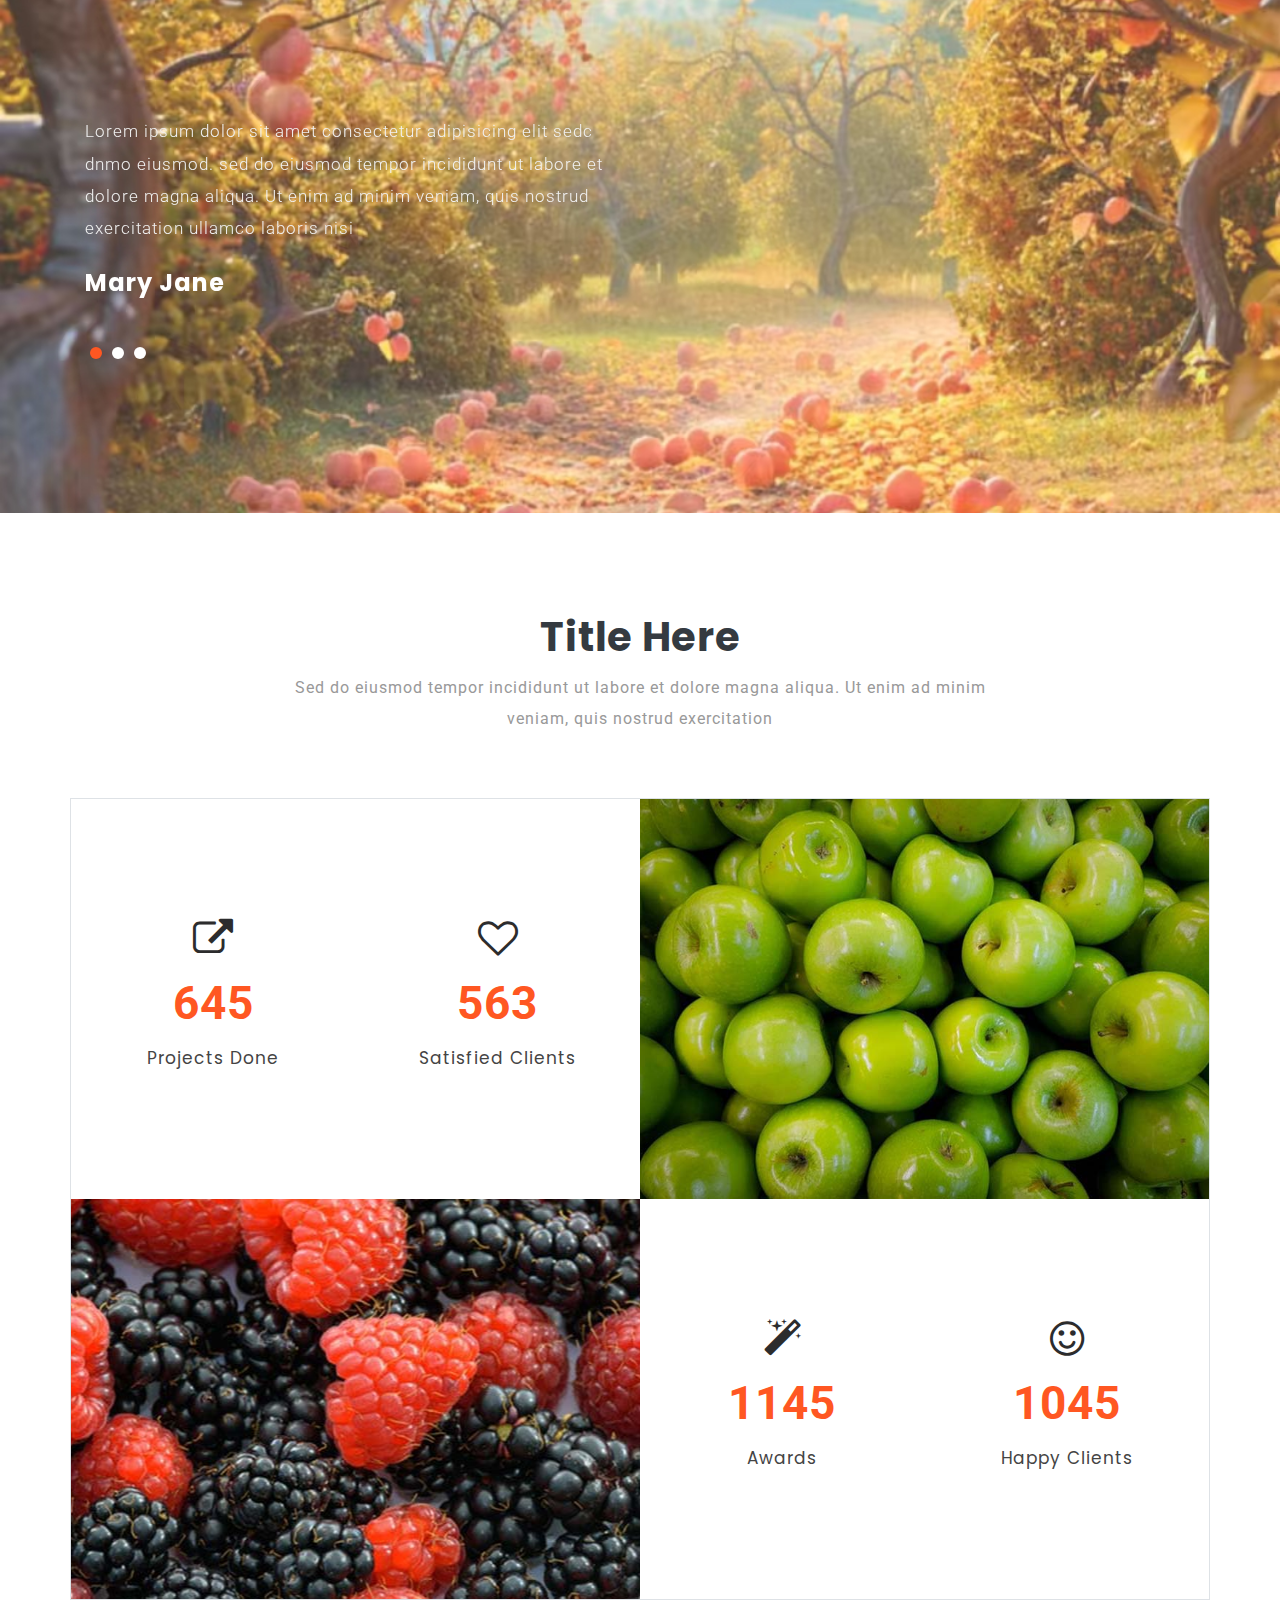
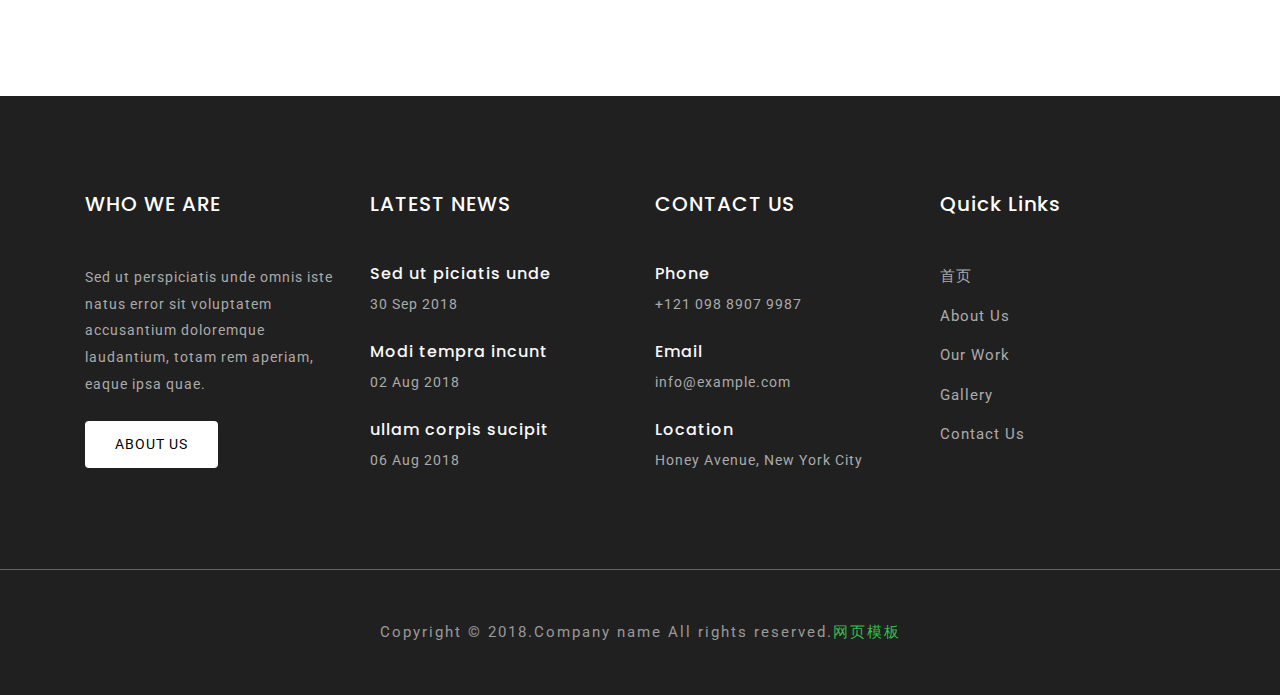
<file: about.html>
<!DOCTYPE html>
<html lang="zxx">

<head>
	<title>About Us</title>
	<!-- Meta tag Keywords -->
	<meta name="viewport" content="width=device-width, initial-scale=1">
	<meta charset="UTF-8" />
	<meta name="keywords" content="" />
	<script>
		addEventListener("load", function () {
			setTimeout(hideURLbar, 0);
		}, false);

		function hideURLbar() {
			window.scrollTo(0, 1);
		}
	</script>
	<!-- //Meta tag Keywords -->

	<!-- Custom-Files -->
	<link rel="stylesheet" href="css/bootstrap.css">
	<!-- Bootstrap-Core-CSS -->
	<link rel="stylesheet" href="css/style.css" type="text/css" media="all" />
	<!-- Style-CSS -->
	<link rel="stylesheet" href="css/font-awesome.css">
	<!-- Font-Awesome-Icons-CSS -->
	<!-- //Custom-Files -->

	<!-- Web-Fonts -->
	<link
		href="http://fonts.googleapis.com/css?family=Poppins:100,100i,200,200i,300,300i,400,400i,500,500i,600,600i,700,700i,800,800i,900,900i&amp;subset=devanagari,latin-ext"
		rel="stylesheet">
	<link
		href="http://fonts.googleapis.com/css?family=Roboto:100,100i,300,300i,400,400i,500,500i,700,700i,900,900i&amp;subset=cyrillic,cyrillic-ext,greek,greek-ext,latin-ext,vietnamese"
		rel="stylesheet">
	<!-- //Web-Fonts -->
</head>

<body>
	<!-- header -->
	<header>
		<!-- navigation -->
		<div class="main-top py-1">
			<nav class="navbar navbar-expand-lg navbar-light fixed-navi">
				<div class="container">
					<!-- logo -->
					<a class="navbar-brand font-weight-bold" href="index.html">
						<i class="fa fa-apple mr-2" aria-hidden="true"></i>果宠奇缘
					</a>
					<!-- //logo -->
					<button class="navbar-toggler" type="button" data-toggle="collapse"
						data-target="#navbarSupportedContent" aria-controls="navbarSupportedContent"
						aria-expanded="false" aria-label="Toggle navigation">
						<span class="navbar-toggler-icon"></span>
					</button>
					<div class="collapse navbar-collapse text-center" id="navbarSupportedContent">
						<ul class="navbar-nav ml-lg-auto">
							<li class="nav-item">
								<a class="nav-link" href="index.html">首页
									<span class="sr-only">(current)</span>
								</a>
							</li>
							<li class="nav-item mx-lg-4 my-lg-0 my-3 active">
								<a class="nav-link" href="about.html">About Us</a>
							</li>
							<li class="nav-item dropdown">
								<a class="nav-link dropdown-toggle" href="#" id="navbarDropdown" role="button"
									data-toggle="dropdown" aria-haspopup="true" aria-expanded="false">
									Pages
								</a>
								<div class="dropdown-menu" aria-labelledby="navbarDropdown">
									<a class="dropdown-item scroll" href="#services">Services</a>
									<a class="dropdown-item" href="gallery.html">Gallery</a>
									<a class="dropdown-item" href="index.html">Our Work</a>
									<a class="dropdown-item scroll" href="#testi">Testimonials</a>
									<div class="dropdown-divider"></div>
									<a class="dropdown-item scroll" href="#what">What We do</a>
									<a class="dropdown-item scroll" href="#stats">Statistics</a>
								</div>
							</li>
							<li class="nav-item ml-lg-4 mt-lg-0 mt-3">
								<a class="nav-link" href="user.html">个人中心</a>
							</li>
							<li class="nav-item ml-lg-4 mt-lg-0 mt-3">
								<a class="nav-link" href="contact.html">果宠家园</a>
							</li>
							<li class="nav-item ml-lg-4 mt-lg-0 mt-3">
								<a class="nav-link" href="community.html">果宠社区</a>
							</li>
							<li class="search mx-lg-5 my-lg-0 my-4">
								<a class="play-icon popup-with-zoom-anim" href="#small-dialog">
									<i class="fa fa-search" aria-hidden="true"></i>
								</a>
								<div id="small-dialog" class="mfp-hide">
									<div class="search-top">
										<div class="search-inn">
											<form action="#" method="post" class="disply-flex">
												<input class="form-control" type="search" name="search"
													placeholder="Type something..." required>
												<button class="btn2">
													<i class="fa fa-search" aria-hidden="true"></i>
												</button>
											</form>
										</div>
										<p>果宠奇缘</p>
									</div>
								</div>
							</li>
							<li class="mb-lg-0 mb-4">
								<a href="#" class="reqe-button">Request a Call Back</a>
							</li>
						</ul>
					</div>
				</div>
			</nav>
		</div>
		<!-- //navigation -->
	</header>
	<!-- //header -->

	<!-- banner -->
	<div class="banner-w3ls-2">

	</div>
	<!-- //banner -->
	<!-- page details -->
	<div class="breadcrumb-agile">
		<ol class="breadcrumb">
			<li class="breadcrumb-item">
				<a href="index.html">首页</a>
			</li>
			<li class="breadcrumb-item active" aria-current="page">About Us</li>
		</ol>
	</div>
	<!-- //page details -->

	<!-- about -->
	<div class="about py-5" id="about">
		<div class="container py-xl-5 py-lg-3">
			<!-- heading title -->
			<div class="main-title text-center mb-sm-5 mb-4 pb-3">
				<h3 class="tittle text-dark font-weight-bold">About Us</h3>
				<p class="sub-tittle mt-2">Sed do eiusmod tempor incididunt ut labore et dolore magna aliqua. Ut enim ad
					minim
					veniam,
					quis nostrud exercitation</p>
			</div>
			<!-- //heading title -->
			<div class="row mb-5">
				<div class="col-lg-6 aboutright mt-xl-0 mt-lg-5">
					<img src="images/lap.png" alt="" class="img-fluid">
				</div>
				<div class="col-lg-5 aboutleft ml-xl-4 mt-lg-0 mt-4">
					<h4 class="about-left-agile text-dark text-capitalize mb-2">about our
						<span>FRUITAGE</span>
					</h4>
					<p class="border-left pl-3">Nulla auctor elit augue, eu volutpat risus tincidunt ullamcorper. Su
						spendisse id ante
						molestie libero placerat condimentum.
					</p>
					<h4 class="about-left-agile text-dark text-capitalize mt-4 mb-2">
						<span>Natural</span> & Fresh <span>Fruits</span> Supply
					</h4>
					<p>Nulla auctor elit augue, eu volutpat risus tincidunt ullamcorper. Su spendisse id ante molestie
						libero placerat
						condimentum.
						Maecenas in conse quatlibero. Maecenas nisi sapien.</p>
				</div>
			</div>
		</div>
	</div>
	<!-- //about -->

	<!-- services -->
	<div class="serives-agile py-5" id="services">
		<div class="container py-xl-5 py-lg-3">
			<div class="row support-bottom text-center">
				<div class="col-md-4 services-w3ls-grid">
					<i class="fa fa-bullhorn" aria-hidden="true"></i>
					<h4 class="text-white text-uppercase mt-md-5 mt-4 mb-3">Heading Here</h4>
					<p>Ut enim ad minima veniam, quis nostrum ullam corporis suscipit laboriosam.</p>
				</div>
				<div class="col-md-4 services-w3ls-grid my-md-0 my-4">
					<i class="fa fa-cubes" aria-hidden="true"></i>
					<h4 class="text-white text-uppercase mt-md-5 mt-4 mb-3">Heading Here</h4>
					<p>Ut enim ad minima veniam, quis nostrum ullam corporis suscipit laboriosam.</p>
				</div>
				<div class="col-md-4 services-w3ls-grid">
					<i class="fa fa-shopping-basket" aria-hidden="true"></i>
					<h4 class="text-white text-uppercase mt-md-5 mt-4 mb-3">Heading Here</h4>
					<p>Ut enim ad minima veniam, quis nostrum ullam corporis suscipit laboriosam.</p>
				</div>
			</div>
		</div>
	</div>
	<!-- //services -->

	<!-- mobile section -->
	<div class="feature py-5" id="what">
		<div class="container py-xl-5 py-lg-3">
			<div class="row">
				<div class="col-xl-6 col-lg-8 mt-4">
					<h3 class="text-dark font-weight-bold text-mobile-w3">Big Sale up to 30% off on all products</h3>
					<p class="white-forming my-xl-4 my-3 mb-md-0 mb-5">Praesent congue iaculis pulvinar. Praesent sit
						amet consequat
						sem, nec scelerisque
						nisl.</p>
					<div class="agileits-w3layouts-grid pt-md-4">
						<div class="row wthree_agile_us">
							<div class="col-lg-3 col-sm-2 col-3 text-center">
								<div class="icon-effect">
									<i class="fa fa-apple" aria-hidden="true"></i>
								</div>
							</div>
							<div class="col-lg-9 col-sm-10 col-9 agile-why-text">
								<h4 class="text-dark mb-3">Fresh Fruits</h4>
								<p>Nemo enim ipsam voluptatem quia voluptas sit aspernatur aut odit aut fugit.</p>
							</div>
						</div>
						<div class="row wthree_agile_us my-xl-5 my-lg-4 my-sm-5 my-4">
							<div class="col-lg-3 col-sm-2 col-3 text-center">
								<div class="icon-effect grid-w3ls-2">
									<i class="fa fa-user-secret" aria-hidden="true"></i>
								</div>
							</div>
							<div class="col-lg-9 col-sm-10 col-9 agile-why-text">
								<h4 class="text-dark mb-3">Support 24/7</h4>
								<p>Nemo enim ipsam voluptatem quia voluptas sit aspernatur aut odit aut fugit.</p>
							</div>
						</div>
						<div class="row wthree_agile_us">
							<div class="col-lg-3 col-sm-2 col-3 text-center">
								<div class="icon-effect">
									<i class="fa fa-retweet" aria-hidden="true"></i>
								</div>
							</div>
							<div class="col-lg-9 col-sm-10 col-9 agile-why-text">
								<h4 class="text-dark mb-3">Free Exchange</h4>
								<p>Nemo enim ipsam voluptatem quia voluptas sit aspernatur aut odit aut fugit.</p>
							</div>
						</div>
					</div>
				</div>
				<div class="col-xl-2 order-xl-1 order-2"></div>
				<div class="col-lg-4 order-xl-2 order-1 mt-lg-0 mt-5">
					<div class="phone text-center">
						<img alt="" src="images/iphone.png" class="img-fluid phone-img-w3ls">
					</div>
				</div>
			</div>
		</div>
	</div>
	<!-- //mobile section -->

	<!-- testimonials -->
	<section class="clients py-5" id="testi">
		<div class="container py-xl-5 py-lg-3">
			<div class="row py-sm-5">
				<div class="col-lg-6 col-md-8">
					<div id="carouselExampleIndicators" class="carousel slide pb-5" data-ride="carousel">
						<ol class="carousel-indicators">
							<li data-target="#carouselExampleIndicators" data-slide-to="0" class="active"></li>
							<li data-target="#carouselExampleIndicators" data-slide-to="1"></li>
							<li data-target="#carouselExampleIndicators" data-slide-to="2"></li>
						</ol>
						<div class="carousel-inner">
							<div class="carousel-item active">
								<div class="feedback-info">
									<div class="feedback-top">
										<p>Lorem ipsum dolor sit amet consectetur adipisicing elit sedc dnmo eiusmod.
											sed do eiusmod tempor
											incididunt
											ut labore et dolore magna aliqua. Ut enim ad minim veniam, quis nostrud
											exercitation ullamco laboris nisi</p>
										<h4 class="mt-4 text-white font-weight-bold mb-4">Mary Jane</h4>
									</div>
								</div>
							</div>
							<div class="carousel-item">
								<div class="feedback-info">
									<div class="feedback-top">
										<p>Lorem ipsum dolor sit amet consectetur adipisicing elit sedc dnmo eiusmod.
											sed do eiusmod tempor
											incididunt
											ut labore et dolore magna aliqua. Ut enim ad minim veniam, quis nostrud
											exercitation ullamco laboris nisi</p>
										<h4 class="mt-4 text-white font-weight-bold mb-4">Steven Wison</h4>
									</div>
								</div>
							</div>
							<div class="carousel-item">
								<div class="feedback-info">
									<div class="feedback-top">
										<p>Lorem ipsum dolor sit amet consectetur adipisicing elit sedc dnmo eiusmod.
											sed do eiusmod tempor
											incididunt
											ut labore et dolore magna aliqua. Ut enim ad minim veniam, quis nostrud
											exercitation ullamco laboris nisi</p>
										<h4 class="mt-4 text-white font-weight-bold mb-4">Mary Jane</h4>
									</div>
								</div>
							</div>
						</div>
					</div>
				</div>
				<div class="col-lg-6 col-md-4"></div>
			</div>
		</div>
	</section>
	<!-- //testimonials -->

	<!-- stats -->
	<section class="team-sec main-stats-inner py-5" id="stats">
		<div class="container py-xl-5 py-lg-3">
			<!-- heading title -->
			<div class="main-title text-center mb-5 pb-3">
				<h3 class="tittle text-dark font-weight-bold">Title Here</h3>
				<p class="sub-tittle mt-2">Sed do eiusmod tempor incididunt ut labore et dolore magna aliqua. Ut enim ad
					minim
					veniam,
					quis nostrud exercitation</p>
			</div>
			<!-- //heading title -->
			<div class="inner-sec-w3ls-agileits">
				<div class="row stats-con text-center border">
					<div class="col-md-3 col-6 stats_info counter_grid p-0">
						<i class="fa fa-external-link" aria-hidden="true"></i>
						<p class="counter font-weight-bold">645</p>
						<h4>Projects Done</h4>
					</div>
					<div class="col-md-3 col-6 stats_info counter_grid1 p-0">
						<i class="fa fa-heart-o" aria-hidden="true"></i>
						<p class="counter font-weight-bold">563</p>
						<h4>Satisfied Clients</h4>
					</div>
					<div class="col-md-6 main-stats-inner-img">

					</div>
					<div class="col-md-6 main-stats-inner-img two">

					</div>
					<div class="col-md-3 col-6 stats_info counter_grid p-0">
						<i class="fa fa-magic" aria-hidden="true"></i>
						<p class="counter font-weight-bold">1145</p>
						<h4>Awards</h4>
					</div>
					<div class="col-md-3 col-6 stats_info counter_grid2 p-0">
						<i class="fa fa-smile-o" aria-hidden="true"></i>
						<p class="counter font-weight-bold">1045</p>
						<h4>Happy Clients</h4>
					</div>
				</div>
			</div>
		</div>
	</section>
	<!-- //stats -->

	<!-- footer -->
	<footer class="footer-emp-w3ls py-sm-5 py-4">
		<div class="container py-xl-5 py-lg-3">
			<div class="row footer-top">
				<div class="col-lg-3 col-sm-6 footer-grid-wthree">
					<h1 class="footer-title text-uppercase text-white mb-lg-5 mb-4">Who We Are</h1>
					<div class="contact-info">
						<p>Sed ut perspiciatis unde omnis iste natus error sit voluptatem accusantium doloremque
							laudantium, totam rem
							aperiam, eaque ipsa quae.</p>
						<a href="about.html" class="btn button-style mt-sm-4 mt-3">About Us</a>
					</div>
				</div>
				<div class="col-lg-3 col-sm-6 footer-grid-wthree mt-sm-0 mt-5">
					<h3 class="footer-title text-uppercase text-white mb-lg-5 mb-4">Latest News</h3>
					<div class="contact-info">
						<div class="footer-style-w3ls">
							<h4 class="text-light mb-2">Sed ut piciatis unde</h4>
							<p>30 Sep 2018</p>
						</div>
						<div class="footer-style-w3ls my-4">
							<h4 class="text-light mb-2">Modi tempra incunt</h4>
							<p>02 Aug 2018</p>
						</div>
						<div class="footer-style-w3ls">
							<h4 class="text-light mb-2">ullam corpis sucipit</h4>
							<p>06 Aug 2018</p>
						</div>
					</div>
				</div>
				<div class="col-lg-3 col-sm-6 footer-grid-wthree mt-lg-0 mt-5">
					<h3 class="footer-title text-uppercase text-white mb-lg-5 mb-4">Contact Us</h3>
					<div class="contact-info">
						<div class="footer-style-w3ls">
							<h4 class="text-light mb-2">Phone</h4>
							<p>+121 098 8907 9987</p>
						</div>
						<div class="footer-style-w3ls my-4">
							<h4 class="text-light mb-2">Email </h4>
							<p><a href="mailto:info@example.com">info@example.com</a></p>
						</div>
						<div class="footer-style-w3ls">
							<h4 class="text-light mb-2">Location</h4>
							<p>Honey Avenue, New York City</p>
						</div>
					</div>
				</div>
				<div class="col-lg-3 col-sm-6 footer-grid-wthree mt-lg-0 mt-5">
					<h2 class="footer-title text-white mb-lg-5 mb-4">Quick Links</h2>
					<ul class="links list-unstyled">
						<li>
							<a href="index.html">首页</a>
						</li>
						<li>
							<a href="about.html">About Us</a>
						</li>
						<li>
							<a class="scroll" href="#works">Our Work</a>
						</li>
						<li>
							<a href="gallery.html">Gallery</a>
						</li>
						<li>
							<a href="contact.html" class="m-0">Contact Us</a>
						</li>
					</ul>
				</div>
			</div>
		</div>
		<div class="copy-right-top border-top mt-5">
			<p class="copy-right text-center pt-xl-5 pt-4">Copyright &copy; 2018.Company name All rights reserved.<a
					target="_blank" href="http://sc.chinaz.com/moban/">&#x7F51;&#x9875;&#x6A21;&#x677F;</a>
			</p>
		</div>
	</footer>
	<!-- //footer -->


	<!-- Js files -->
	<!-- JavaScript -->
	<script src="js/jquery-2.2.3.min.js"></script>
	<!-- Default-JavaScript-File -->
	<script src="js/bootstrap.js"></script>
	<!-- Necessary-JavaScript-File-For-Bootstrap -->

	<!-- fixed navigation -->
	<script src="js/fixed-nav.js"></script>
	<!-- //fixed navigation -->
	<!-- dropdown smooth -->
	<script>
		$(document).ready(function () {
			$(".dropdown").hover(
				function () {
					$('.dropdown-menu', this).stop(true, true).slideDown("fast");
					$(this).toggleClass('open');
				},
				function () {
					$('.dropdown-menu', this).stop(true, true).slideUp("fast");
					$(this).toggleClass('open');
				}
			);
		});
	</script>
	<!-- //dropdown smooth -->

	<!-- search plugin -->
	<!-- pop-up-box -->
	<link href="css/popuo-box.css" rel="stylesheet" type="text/css" media="all" />
	<script src="js/jquery.magnific-popup.js"></script>
	<!-- //pop-up-box -->
	<!-- search script -->
	<script>
		$(document).ready(function () {
			$('.popup-with-zoom-anim').magnificPopup({
				type: 'inline',
				fixedContentPos: false,
				fixedBgPos: true,
				overflowY: 'auto',
				closeBtnInside: true,
				preloader: false,
				midClick: true,
				removalDelay: 300,
				mainClass: 'my-mfp-zoom-in'
			});

		});
	</script>
	<!-- //search script -->
	<!-- //search plugin -->

	<!-- stats -->
	<script src="js/jquery.waypoints.min.js"></script>
	<script src="js/jquery.countup.js"></script>
	<script>
		$('.counter').countUp();
	</script>
	<!-- //stats -->

	<!-- smooth scrolling -->
	<script src="js/SmoothScroll.min.js"></script>
	<!-- move-top -->
	<script src="js/move-top.js"></script>
	<!-- easing -->
	<script src="js/easing.js"></script>
	<!--  necessary snippets for few javascript files -->
	<script src="js/fruitage.js"></script>

	<script src="js/bootstrap.js"></script>
	<!-- Necessary-JavaScript-File-For-Bootstrap -->
	<!-- //Js files -->


</body>

</html>
</file>
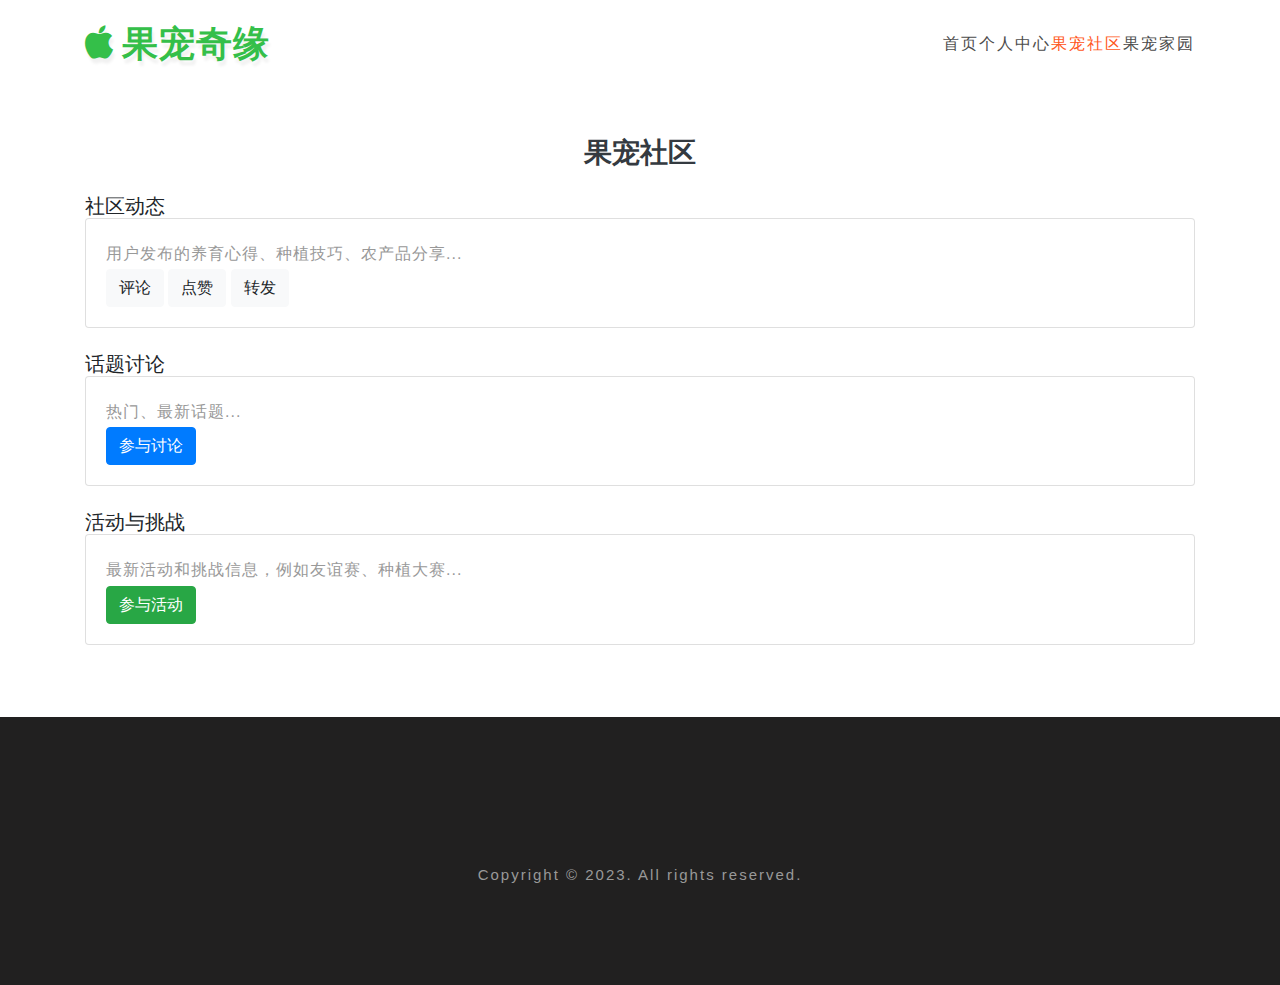
<file: community - 副本.html>
<!DOCTYPE html>
<html lang="zh">

<head>
    <title>果宠社区</title>
    <meta name="viewport" content="width=device-width, initial-scale=1">
    <meta charset="UTF-8" />
    <link rel="stylesheet" href="css/bootstrap.css">
    <link rel="stylesheet" href="css/style.css" type="text/css" media="all" />
    <link rel="stylesheet" href="css/font-awesome.css">
</head>

<body>
    <!-- header -->
    <header>
        <div class="main-top py-1">
            <nav class="navbar navbar-expand-lg navbar-light fixed-navi">
                <div class="container">
                    <a class="navbar-brand font-weight-bold" href="index.html">
                        <i class="fa fa-apple mr-2" aria-hidden="true"></i>果宠奇缘
                    </a>
                    <button class="navbar-toggler" type="button" data-toggle="collapse"
                        data-target="#navbarSupportedContent" aria-controls="navbarSupportedContent"
                        aria-expanded="false" aria-label="Toggle navigation">
                        <span class="navbar-toggler-icon"></span>
                    </button>
                    <div class="collapse navbar-collapse text-center" id="navbarSupportedContent">
                        <ul class="navbar-nav ml-lg-auto">
                            <li class="nav-item"><a class="nav-link" href="index.html">首页</a></li>
                            <li class="nav-item"><a class="nav-link" href="user.html">个人中心</a></li>
                            <li class="nav-item active"><a class="nav-link" href="community.html">果宠社区</a></li>
                            <li class="nav-item"><a class="nav-link" href="garden.html">果宠家园</a></li>
                        </ul>
                    </div>
                </div>
            </nav>
        </div>
    </header>
    <!-- //header -->

    <!-- 社区内容 -->
    <div class="container py-5">
        <h3 class="text-dark font-weight-bold text-center mb-4">果宠社区</h3>

        <!-- 社区动态 -->
        <div class="mb-4">
            <h5>社区动态</h5>
            <div class="card">
                <div class="card-body">
                    <p>用户发布的养育心得、种植技巧、农产品分享...</p>
                    <button class="btn btn-light">评论</button>
                    <button class="btn btn-light">点赞</button>
                    <button class="btn btn-light">转发</button>
                </div>
            </div>
        </div>

        <!-- 话题讨论 -->
        <div class="mb-4">
            <h5>话题讨论</h5>
            <div class="card">
                <div class="card-body">
                    <p>热门、最新话题...</p>
                    <button class="btn btn-primary">参与讨论</button>
                </div>
            </div>
        </div>

        <!-- 活动与挑战 -->
        <div class="mb-4">
            <h5>活动与挑战</h5>
            <div class="card">
                <div class="card-body">
                    <p>最新活动和挑战信息，例如友谊赛、种植大赛...</p>
                    <button class="btn btn-success">参与活动</button>
                </div>
            </div>
        </div>
    </div>
    <!-- //社区内容 -->

    <!-- footer -->
    <footer class="footer-emp-w3ls py-sm-5 py-4">
        <div class="container py-xl-5 py-lg-3">
            <p class="copy-right text-center pt-xl-5 pt-4">Copyright &copy; 2023. All rights reserved.</p>
        </div>
    </footer>
    <!-- //footer -->

    <script src="js/jquery-2.2.3.min.js"></script>
    <script src="js/bootstrap.js"></script>
</body>

</html>
</file>
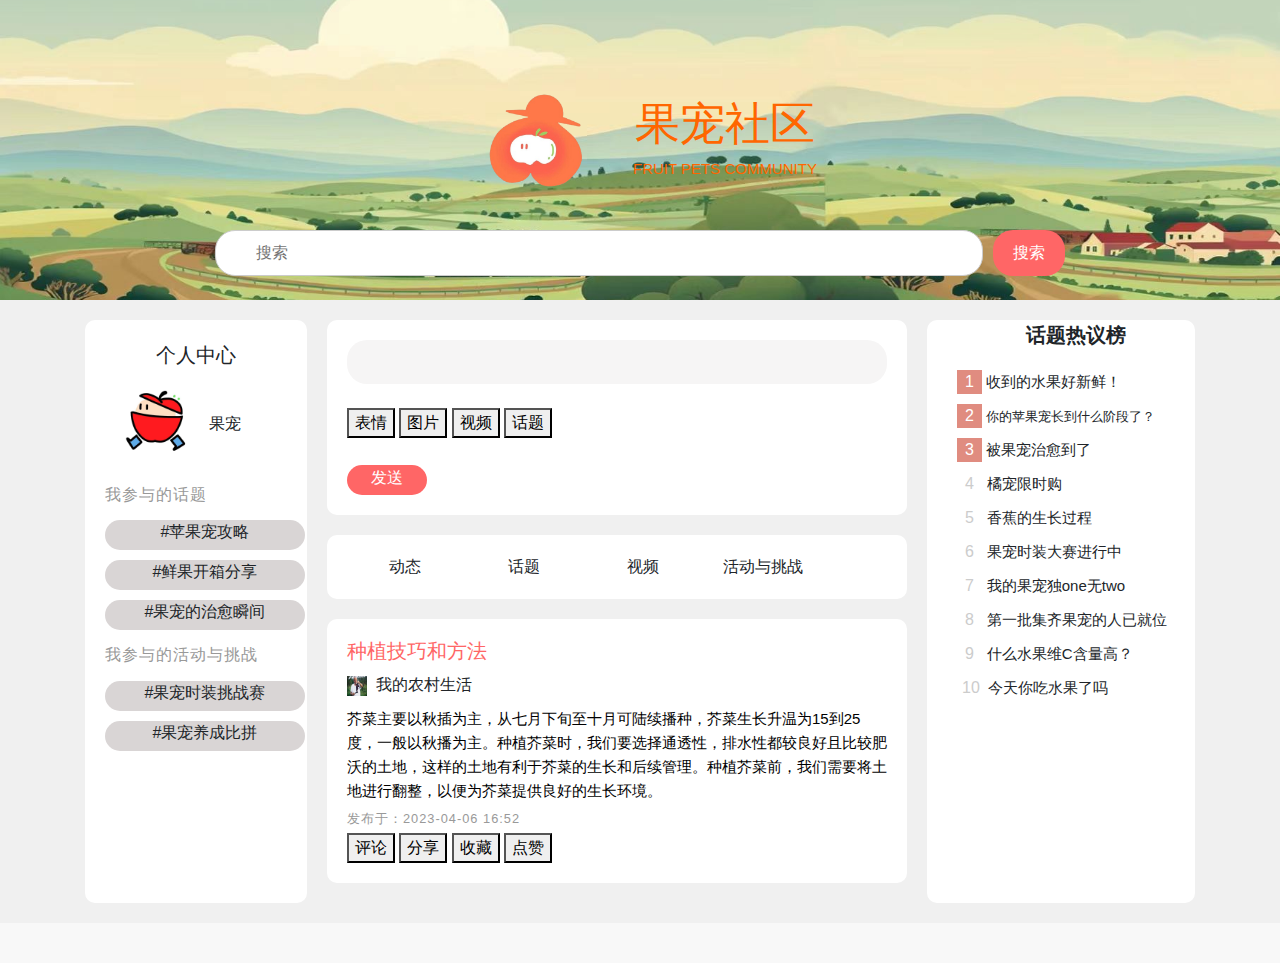
<file: community.html>
<!DOCTYPE html>
<html lang="zh">
  <head>
    <title>果宠社区</title>
    <meta name="viewport" content="width=device-width, initial-scale=1" />
    <meta charset="UTF-8" />
    <link rel="stylesheet" href="css/bootstrap.css" />
    <link rel="stylesheet" href="css/style.css" type="text/css" media="all" />
    <link rel="stylesheet" href="css/font-awesome.css" />
    <style>
      /* 自定义样式 */
      body {
        font-family: "Arial", sans-serif;
        background-color: #f0f0f0;
      }

      .header-background {
        height: 250px;
        position: relative;
        z-index: 1;
      }

      .logo-section {
        text-align: center;
        position: relative;
        margin-top: 0px;
        padding-top: 60px;
      }

      .logo-section img {
        margin: 0px;
        width: 150px;
        height: auto;
        vertical-align: middle;
      }

      .logo-text {
        display: inline-block;
        font-size: 45px;
        color: #ff6600;
        vertical-align: middle;
        margin-left: 10px;
      }

      .search-bar {
        display: flex;
        justify-content: center;
        margin-top: 20px;
        z-index: 3;
        position: relative;
      }

      .search-bar input {
        width: 60%;
        padding: 10px;
        padding-left: 40px; /* 为放大镜图标预留空间 */
        border-radius: 20px;
        border: 1px solid #ccc;
        z-index: 3;
        position: relative;
      }

      .search-bar button {
        padding: 10px 20px;
        border: none;
        background-color: #ff6666;
        color: white;
        border-radius: 20px;
        margin-left: 10px;
        z-index: 3;
        position: relative;
      }

      .search-bar i {
        position: absolute;
        left: 10%;
        top: 50%;
        transform: translateY(-50%);
        color: #888;
        z-index: 4;
      }

      .main-content {
        display: flex;
        margin-top: 20px;
      }

      .personal-center {
        width: 20%;
        background-color: #fff;
        padding: 20px;
        border-radius: 10px;
        margin-right: 20px;
      }

      .personal-center img {
        width: 100px;
        border-radius: 50%;
        display: block;
        margin: 0 auto 10px auto;
      }

      .community-content {
        width: 60%;
      }

      .sidebar {
        width: 20%;
        background-color: #fff;
        border-radius: 10px;
        padding-left: 30px;
        margin-left: 20px;
      }

      .content-box {
        background-color: #fff;
        padding: 20px;
        margin-bottom: 20px;
        border-radius: 10px;
      }

      .content-box h5 {
        color: #ff6666;
      }

      .footer {
        text-align: center;
        padding: 20px;
        background-color: #f8f8f8;
        margin-top: 20px;
      }
      .background-div {
        margin: 0px;
        width: 100%; /* 设置div的宽度 */
        height: 300px; /* 设置div的高度 */
        background-image: url("./images/background.jpg"); /* 设置背景图片，替换为你的图片URL */
        background-size: cover; /* 使背景图片覆盖整个div，保持图片的宽高比 */
        background-position: center; /* 将背景图片居中显示 */
      }
      .rounded-rectangle {
        width: 200px;
        height: 30px;
        background-color: rgb(217, 213, 213);
        border-radius: 15px; /* 圆角半径，可以根据需要调整 */
        margin: 10px auto; /* 使矩形在页面中居中 */
        text-align: center;
      }
      body,
      html {
        height: 100%;
      }
    </style>
  </head>

  <body>
    <!-- header with logo and title -->
    <div class="background-div">
      <header class="header-background">
        <div
          class="logo-section"
          style="display: flex; align-items: center; justify-content: center"
        >
          <img src="images/logo.png" alt="Logo" style="margin-right: 10px" />
          <div class="logo-text" style="display: flex; flex-direction: column">
            <span>果宠社区</span>
            <span style="font-size: 15px">FRUIT PETS COMMUNITY</span>
          </div>
        </div>
        <!-- search bar with icon -->
        <div class="search-bar">
          <!-- 放大镜图标 -->
          <input type="text" placeholder="搜索" />
          <button>搜索</button>
        </div>
      </header>
    </div>

    <!-- main content area -->
    <div class="container main-content">
      <!-- personal center -->
      <div class="personal-center">
        <div style="text-align: center; font-size: 20px">个人中心</div>
        <span style="display: inline-block; vertical-align: middle">
          <img
            style="margin-left: 0px; display: inline"
            src="images/profile.jpg"
            alt="User Avatar"
            width="30px"
          />
          <span style="font-size: 16px; text-align: start">果宠</span>
        </span>

        <p>我参与的话题</p>
        <div class="rounded-rectangle">#苹果宠攻略</div>
        <div class="rounded-rectangle">#鲜果开箱分享</div>
        <div class="rounded-rectangle">#果宠的治愈瞬间</div>
        <p>我参与的活动与挑战</p>
        <div class="rounded-rectangle">#果宠时装挑战赛</div>
        <div class="rounded-rectangle">#果宠养成比拼</div>
      </div>

      <!-- community content -->
      <div class="community-content">
        <div class="content-box">
          <div class="search-bar" style="margin-top: 0px; padding-top: 0px">
            <input
              style="background-color: #f6f5f5; width: 100%; border: none"
              type="text"
            />
          </div>
          <br />
          <div>
            <button>表情</button>
            <button>图片</button>
            <button>视频</button>
            <button>话题</button>
            <button
              style="
                background-color: #fff;
                padding: 10px 20px;
                border: none;
                margin-left: 500px;
                z-index: 3;
                position: relative;
              "
            ></button>
            <div
              style="
                width: 80px;
                height: 30px;
                background-color: #ff6666;
                color: #fff;
                border-radius: 15px; /* 圆角半径，可以根据需要调整 */
                text-align: center;
                padding: 1px;
              "
            >
              发送
            </div>
          </div>
        </div>
        <div class="content-box">
          <span style="width: 115px; display: inline-block; text-align: center"
            ><a>动态</a></span
          >
          <span style="width: 115px; display: inline-block; text-align: center"
            ><a>话题</a></span
          >
          <span style="width: 115px; display: inline-block; text-align: center"
            ><a>视频</a></span
          >
          <span style="width: 115px; display: inline-block; text-align: center"
            ><a>活动与挑战</a></span
          >
        </div>
        <div class="content-box">
          <h5>种植技巧和方法</h5>
          <div style="margin-top: 10px; margin-bottom: 10px">
            <img
              src="images/farmer1.jpg"
              style="height: 20px; width: 20px"
            />&nbsp; <font>我的农村生活</font>
          </div>
          <font style="color: black; font-size: 15px"
            >芥菜主要以秋插为主，从七月下旬至十月可陆续播种，芥菜生长升温为15到25度，一般以秋播为主。种植芥菜时，我们要选择通透性，排水性都较良好且比较肥沃的土地，这样的土地有利于芥菜的生长和后续管理。种植芥菜前，我们需要将土地进行翻整，以便为芥菜提供良好的生长环境。</font
          >
          <p><small>发布于：2023-04-06 16:52</small></p>
          <div>
            <button>评论</button>
            <button>分享</button>
            <button>收藏</button>
            <button>点赞</button>
          </div>
        </div>
      </div>

      <!-- sidebar with hot topics -->
      <div class="sidebar" style="width: 1000px">
        <div
          style="
            text-align: center;
            font-size: 20px;
            font-weight: bold;
            padding: 2px;
            padding: 0px;
          "
        >
          话题热议榜
        </div>
        <p></p>
        <div>
          <div style="margin-bottom: 10px; margin-top: 20px">
            <span
              style="
                background-color: #e08c80;
                width: 25px;
                display: inline-block;
                text-align: center;
                margin-left: 0px;
                color: #fff;
              "
              >1</span
            >&nbsp;<span style="font-size: 15px">收到的水果好新鲜！</span>
          </div>
          <div style="margin-bottom: 10px">
            <span
              style="
                background-color: #e08c80;
                width: 25px;
                display: inline-block;
                text-align: center;
                margin-left: 0px;
                color: #fff;
              "
              >2</span
            >&nbsp;<span style="font-size: 13px"
              >你的苹果宠长到什么阶段了？</span
            >
          </div>
          <div style="margin-bottom: 10px">
            <span
              style="
                background-color: #e08c80;
                width: 25px;
                display: inline-block;
                text-align: center;
                margin-left: 0px;
                color: #fff;
              "
              >3</span
            >&nbsp;<span style="font-size: 15px">被果宠治愈到了</span>
          </div>
          <div style="margin-bottom: 10px">
            <span style="margin-left: 8px; color: #ccc">4</span>&nbsp;<span
              style="font-size: 15px"
              >&nbsp;&nbsp;橘宠限时购</span
            >
          </div>
          <div style="margin-bottom: 10px">
            <span style="margin-left: 8px; color: #ccc">5</span>&nbsp;<span
              style="font-size: 15px"
              >&nbsp;&nbsp;香蕉的生长过程</span
            >
          </div>
          <div style="margin-bottom: 10px">
            <span style="margin-left: 8px; color: #ccc">6</span>&nbsp;<span
              style="font-size: 15px"
              >&nbsp;&nbsp;果宠时装大赛进行中</span
            >
          </div>
          <div style="margin-bottom: 10px">
            <span style="margin-left: 8px; color: #ccc">7</span>&nbsp;<span
              style="font-size: 15px"
              >&nbsp;&nbsp;我的果宠独one无two</span
            >
          </div>
          <div style="margin-bottom: 10px">
            <span style="margin-left: 8px; color: #ccc">8</span>&nbsp;<span
              style="font-size: 15px"
              >&nbsp;&nbsp;第一批集齐果宠的人已就位</span
            >
          </div>
          <div style="margin-bottom: 10px">
            <span style="margin-left: 8px; color: #ccc">9</span>&nbsp;<span
              style="font-size: 15px"
              >&nbsp;&nbsp;什么水果维C含量高？</span
            >
          </div>
          <div style="margin-bottom: 10px">
            <span style="margin-left: 5px; color: #ccc">10</span>&nbsp;<span
              style="font-size: 15px"
              >&nbsp;今天你吃水果了吗</span
            >
          </div>
        </div>
      </div>
    </div>

    <!-- footer -->
    <footer class="footer">
      <p></p>
    </footer>
  </body>
</html>
</file>
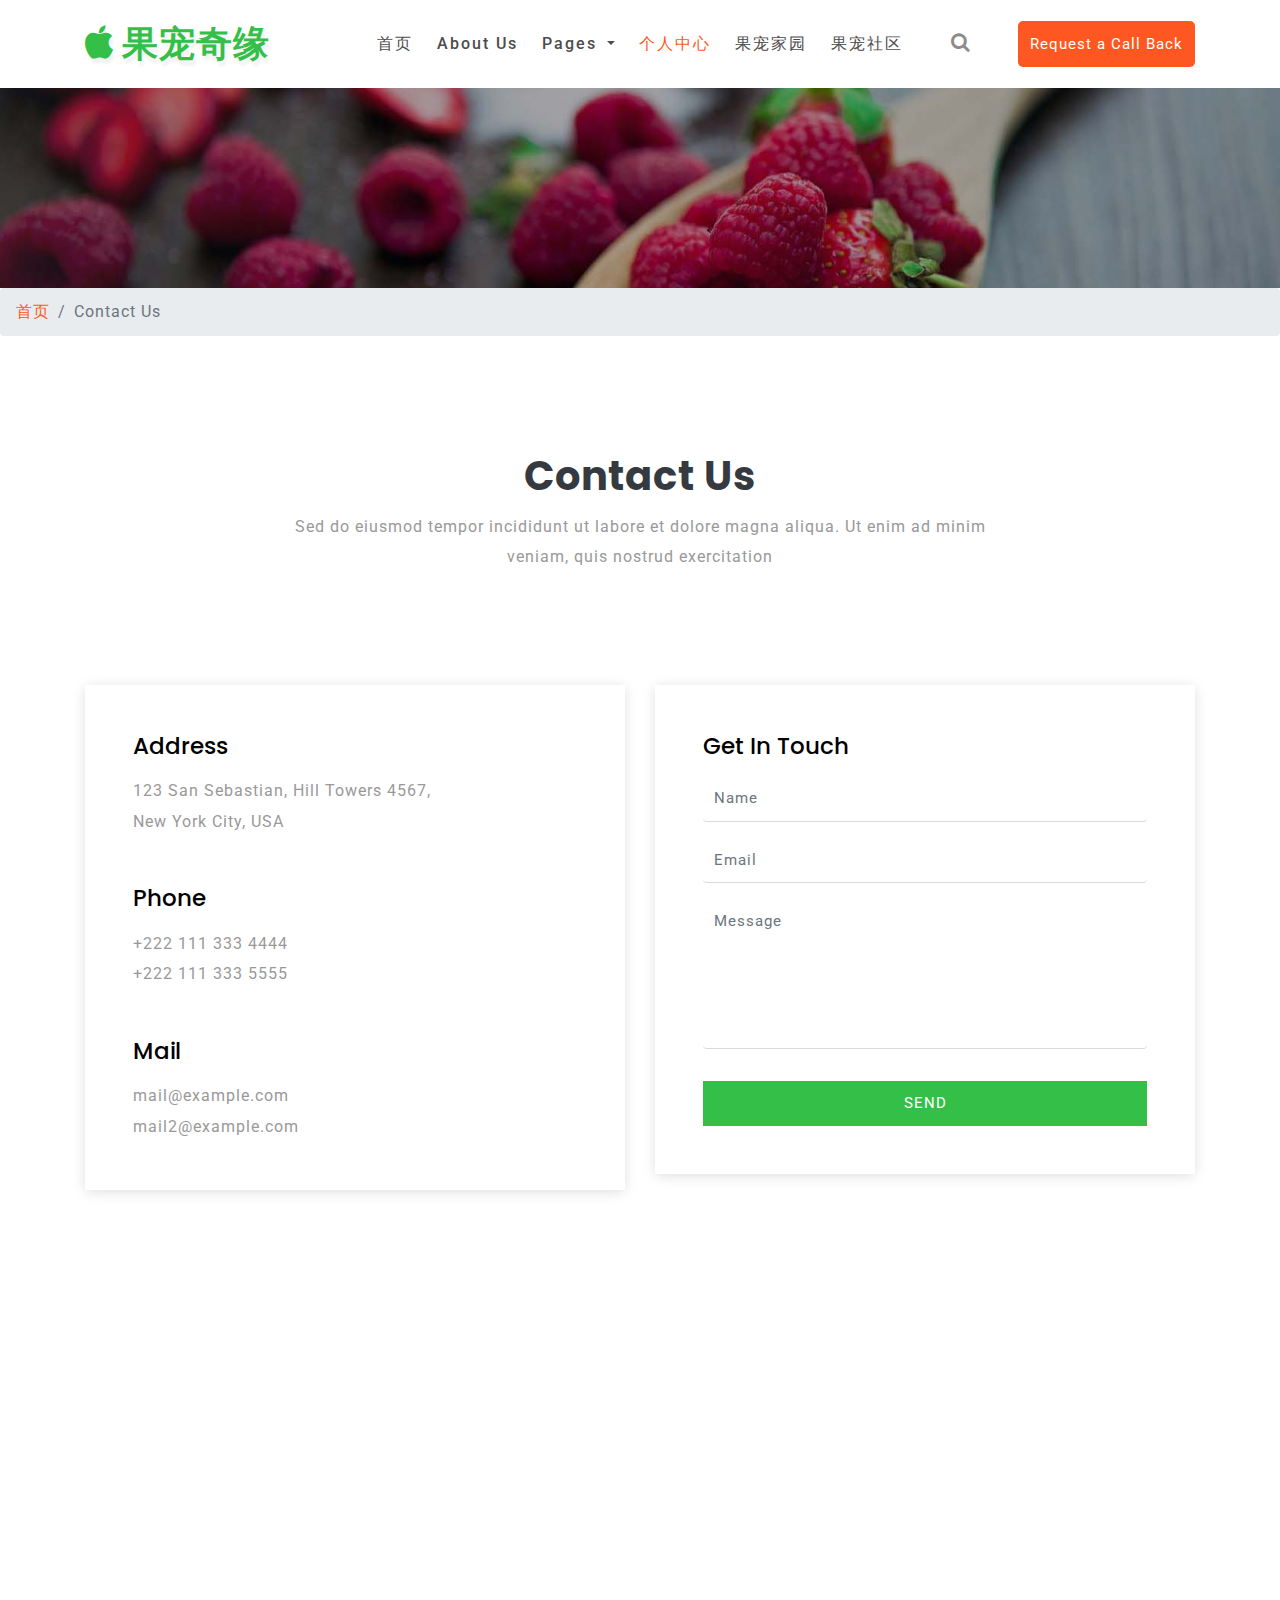
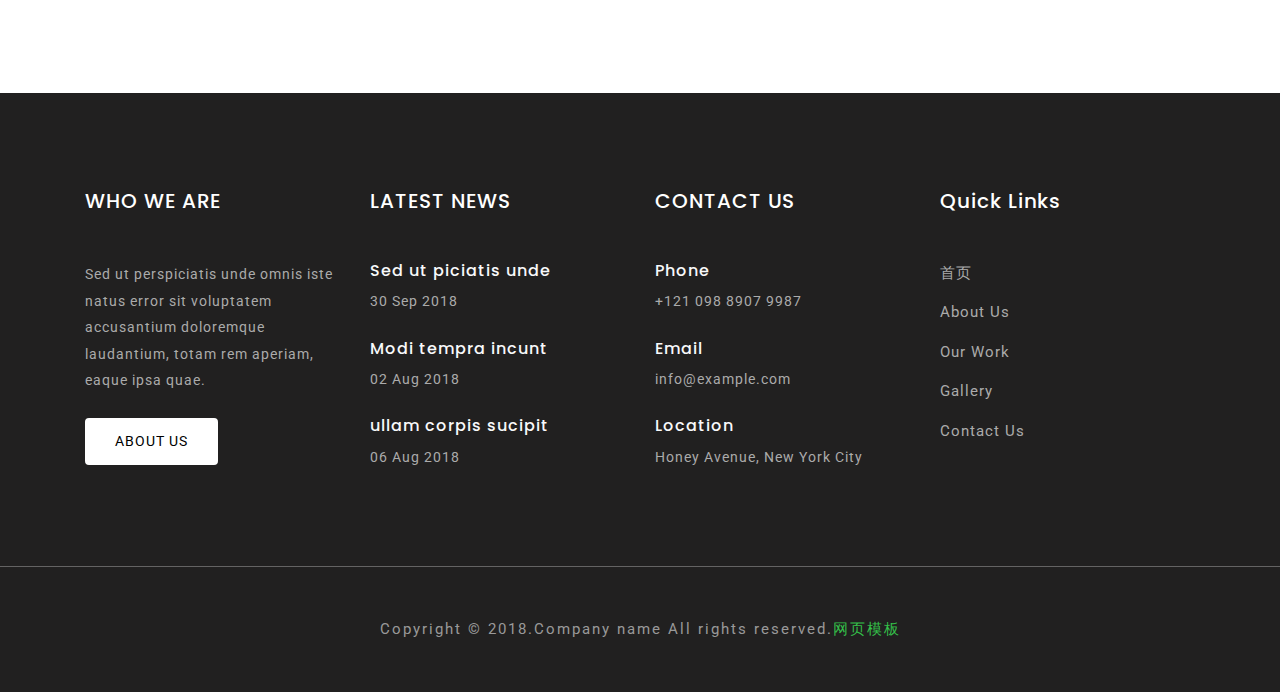
<file: contact.html>
<!DOCTYPE html>
<html lang="zxx">

<head>
	<title>Contact Us</title>
	<!-- Meta tag Keywords -->
	<meta name="viewport" content="width=device-width, initial-scale=1">
	<meta charset="UTF-8" />
	<meta name="keywords" content="" />
	<script>
		addEventListener("load", function () {
			setTimeout(hideURLbar, 0);
		}, false);

		function hideURLbar() {
			window.scrollTo(0, 1);
		}
	</script>
	<!-- //Meta tag Keywords -->

	<!-- Custom-Files -->
	<link rel="stylesheet" href="css/bootstrap.css">
	<!-- Bootstrap-Core-CSS -->
	<link rel="stylesheet" href="css/style.css" type="text/css" media="all" />
	<!-- Style-CSS -->
	<link rel="stylesheet" href="css/font-awesome.css">
	<!-- Font-Awesome-Icons-CSS -->
	<!-- //Custom-Files -->

	<!-- Web-Fonts -->
	<link
		href="http://fonts.googleapis.com/css?family=Poppins:100,100i,200,200i,300,300i,400,400i,500,500i,600,600i,700,700i,800,800i,900,900i&amp;subset=devanagari,latin-ext"
		rel="stylesheet">
	<link
		href="http://fonts.googleapis.com/css?family=Roboto:100,100i,300,300i,400,400i,500,500i,700,700i,900,900i&amp;subset=cyrillic,cyrillic-ext,greek,greek-ext,latin-ext,vietnamese"
		rel="stylesheet">
	<!-- //Web-Fonts -->
</head>

<body>
	<!-- header -->
	<header>
		<!-- navigation -->
		<div class="main-top py-1">
			<nav class="navbar navbar-expand-lg navbar-light fixed-navi">
				<div class="container">
					<!-- logo -->
					<a class="navbar-brand font-weight-bold" href="index.html">
						<i class="fa fa-apple mr-2" aria-hidden="true"></i>果宠奇缘
					</a>
					<!-- //logo -->
					<button class="navbar-toggler" type="button" data-toggle="collapse"
						data-target="#navbarSupportedContent" aria-controls="navbarSupportedContent"
						aria-expanded="false" aria-label="Toggle navigation">
						<span class="navbar-toggler-icon"></span>
					</button>
					<div class="collapse navbar-collapse text-center" id="navbarSupportedContent">
						<ul class="navbar-nav ml-lg-auto">
							<li class="nav-item">
								<a class="nav-link" href="index.html">首页
									<span class="sr-only">(current)</span>
								</a>
							</li>
							<li class="nav-item mx-lg-4 my-lg-0 my-3">
								<a class="nav-link" href="about.html">About Us</a>
							</li>
							<li class="nav-item dropdown">
								<a class="nav-link dropdown-toggle" href="#" id="navbarDropdown" role="button"
									data-toggle="dropdown" aria-haspopup="true" aria-expanded="false">
									Pages
								</a>
								<div class="dropdown-menu" aria-labelledby="navbarDropdown">
									<a class="dropdown-item" href="index.html">Services</a>
									<a class="dropdown-item" href="gallery.html">Gallery</a>
									<a class="dropdown-item" href="index.html">Our Work</a>
									<a class="dropdown-item" href="about.html">Testimonials</a>
									<div class="dropdown-divider"></div>
									<a class="dropdown-item" href="index.html">What We do</a>
									<a class="dropdown-item" href="index.html">Statistics</a>
								</div>
							</li>
							<li class="nav-item ml-lg-4 mt-lg-0 mt-3 active">
								<a class="nav-link" href="user.html">个人中心</a>
							</li>
							<li class="nav-item ml-lg-4 mt-lg-0 mt-3">
								<a class="nav-link" href="contact.html">果宠家园</a>
							</li>
							<li class="nav-item ml-lg-4 mt-lg-0 mt-3">
								<a class="nav-link" href="community.html">果宠社区</a>
							</li>
							<li class="search mx-lg-5 my-lg-0 my-4">
								<a class="play-icon popup-with-zoom-anim" href="#small-dialog">
									<i class="fa fa-search" aria-hidden="true"></i>
								</a>
								<div id="small-dialog" class="mfp-hide">
									<div class="search-top">
										<div class="search-inn">
											<form action="#" method="post" class="disply-flex">
												<input class="form-control" type="search" name="search"
													placeholder="Type something..." required>
												<button class="btn2">
													<i class="fa fa-search" aria-hidden="true"></i>
												</button>
											</form>
										</div>
										<p>果宠奇缘</p>
									</div>
								</div>
							</li>
							<li class="mb-lg-0 mb-4">
								<a href="#" class="reqe-button">Request a Call Back</a>
							</li>
						</ul>
					</div>
				</div>
			</nav>
		</div>
		<!-- //navigation -->
	</header>
	<!-- //header -->

	<!-- banner -->
	<div class="banner-w3ls-2">

	</div>
	<!-- //banner -->
	<!-- page details -->
	<div class="breadcrumb-agile">
		<ol class="breadcrumb">
			<li class="breadcrumb-item">
				<a href="index.html">首页</a>
			</li>
			<li class="breadcrumb-item active" aria-current="page">Contact Us</li>
		</ol>
	</div>
	<!-- //page details -->

	<!-- contact -->
	<div class="address py-5" id="contact">
		<div class="container py-xl-5 py-lg-3">
			<!-- heading title -->
			<div class="main-title text-center mb-5 pb-3">
				<h3 class="tittle text-dark font-weight-bold">Contact Us</h3>
				<p class="sub-tittle mt-2">Sed do eiusmod tempor incididunt ut labore et dolore magna aliqua. Ut enim ad
					minim
					veniam,
					quis nostrud exercitation</p>
			</div>
			<!-- //heading title -->
			<div class="row address-row pt-lg-5">
				<div class="col-lg-6">
					<div class="address-right p-sm-5 p-4">
						<div class="address-info wow fadeInRight animated" data-wow-delay=".5s">
							<h4 class="mb-3">Address</h4>
							<p>123 San Sebastian, Hill Towers 4567,
								<span>New York City, USA</span>
							</p>
						</div>
						<div class="address-info address-mdl wow fadeInRight animated my-sm-5 my-4"
							data-wow-delay=".7s">
							<h4 class="mb-3">Phone </h4>
							<p>+222 111 333 4444</p>
							<p>+222 111 333 5555</p>
						</div>
						<div class="address-info agileits-info wow fadeInRight animated" data-wow-delay=".6s">
							<h4 class="mb-3">Mail</h4>
							<p>
								<a href="mailto:example@mail.com"> mail@example.com</a>
							</p>
							<p>
								<a href="mailto:example@mail.com"> mail2@example.com</a>
							</p>
						</div>
					</div>
				</div>
				<div class="col-lg-6 address-left wow agile fadeInLeft animated mt-lg-0 mt-5" data-wow-delay=".5s">
					<div class="address-grid p-sm-5 p-4">
						<h4 class="wow fadeIndown animated mb-3" data-wow-delay=".5s">Get In Touch</h4>
						<form action="#" method="post">
							<div class="form-group">
								<input type="text" placeholder="Name" name="name" class="form-control" required="">
							</div>
							<div class="form-group">
								<input type="email" placeholder="Email" name="email" class="form-control" required="">
							</div>
							<div class="form-group">
								<textarea placeholder="Message" name="Message" class="form-control"
									required=""></textarea>
							</div>
							<input type="submit" value="SEND">
						</form>
					</div>
				</div>
			</div>
		</div>
	</div>
	<!-- //contact -->
	<!-- map -->
	<div class="map">
		<iframe
			src="https://www.google.com/maps/embed?pb=!1m18!1m12!1m3!1d26359195.17562375!2d-113.7156245614499!3d36.2473834534249!2m3!1f0!2f0!3f0!3m2!1i1024!2i768!4f13.1!3m3!1m2!1s0x54eab584e432360b%3A0x1c3bb99243deb742!2sUnited+States!5e0!3m2!1sen!2sin!4v1471497559566"
			style="border:0" allowfullscreen=""></iframe>
	</div>
	<!-- //map -->

	<!-- footer -->
	<footer class="footer-emp-w3ls py-sm-5 py-4">
		<div class="container py-xl-5 py-lg-3">
			<div class="row footer-top">
				<div class="col-lg-3 col-sm-6 footer-grid-wthree">
					<h1 class="footer-title text-uppercase text-white mb-lg-5 mb-4">Who We Are</h1>
					<div class="contact-info">
						<p>Sed ut perspiciatis unde omnis iste natus error sit voluptatem accusantium doloremque
							laudantium, totam rem
							aperiam, eaque ipsa quae.</p>
						<a href="about.html" class="btn button-style mt-sm-4 mt-3">About Us</a>
					</div>
				</div>
				<div class="col-lg-3 col-sm-6 footer-grid-wthree mt-sm-0 mt-5">
					<h3 class="footer-title text-uppercase text-white mb-lg-5 mb-4">Latest News</h3>
					<div class="contact-info">
						<div class="footer-style-w3ls">
							<h4 class="text-light mb-2">Sed ut piciatis unde</h4>
							<p>30 Sep 2018</p>
						</div>
						<div class="footer-style-w3ls my-4">
							<h4 class="text-light mb-2">Modi tempra incunt</h4>
							<p>02 Aug 2018</p>
						</div>
						<div class="footer-style-w3ls">
							<h4 class="text-light mb-2">ullam corpis sucipit</h4>
							<p>06 Aug 2018</p>
						</div>
					</div>
				</div>
				<div class="col-lg-3 col-sm-6 footer-grid-wthree mt-lg-0 mt-5">
					<h3 class="footer-title text-uppercase text-white mb-lg-5 mb-4">Contact Us</h3>
					<div class="contact-info">
						<div class="footer-style-w3ls">
							<h4 class="text-light mb-2">Phone</h4>
							<p>+121 098 8907 9987</p>
						</div>
						<div class="footer-style-w3ls my-4">
							<h4 class="text-light mb-2">Email </h4>
							<p><a href="mailto:info@example.com">info@example.com</a></p>
						</div>
						<div class="footer-style-w3ls">
							<h4 class="text-light mb-2">Location</h4>
							<p>Honey Avenue, New York City</p>
						</div>
					</div>
				</div>
				<div class="col-lg-3 col-sm-6 footer-grid-wthree mt-lg-0 mt-5">
					<h2 class="footer-title text-white mb-lg-5 mb-4">Quick Links</h2>
					<ul class="links list-unstyled">
						<li>
							<a href="index.html">首页</a>
						</li>
						<li>
							<a href="about.html">About Us</a>
						</li>
						<li>
							<a class="scroll" href="#works">Our Work</a>
						</li>
						<li>
							<a href="gallery.html">Gallery</a>
						</li>
						<li>
							<a href="contact.html" class="m-0">Contact Us</a>
						</li>
					</ul>
				</div>
			</div>
		</div>
		<div class="copy-right-top border-top mt-5">
			<p class="copy-right text-center pt-xl-5 pt-4">Copyright &copy; 2018.Company name All rights reserved.<a
					target="_blank" href="http://sc.chinaz.com/moban/">&#x7F51;&#x9875;&#x6A21;&#x677F;</a>
			</p>
		</div>
	</footer>
	<!-- //footer -->


	<!-- Js files -->
	<!-- JavaScript -->
	<script src="js/jquery-2.2.3.min.js"></script>
	<!-- Default-JavaScript-File -->
	<script src="js/bootstrap.js"></script>
	<!-- Necessary-JavaScript-File-For-Bootstrap -->

	<!-- fixed navigation -->
	<script src="js/fixed-nav.js"></script>
	<!-- //fixed navigation -->
	<!-- dropdown smooth -->
	<script>
		$(document).ready(function () {
			$(".dropdown").hover(
				function () {
					$('.dropdown-menu', this).stop(true, true).slideDown("fast");
					$(this).toggleClass('open');
				},
				function () {
					$('.dropdown-menu', this).stop(true, true).slideUp("fast");
					$(this).toggleClass('open');
				}
			);
		});
	</script>
	<!-- //dropdown smooth -->

	<!-- search plugin -->
	<!-- pop-up-box -->
	<link href="css/popuo-box.css" rel="stylesheet" type="text/css" media="all" />
	<script src="js/jquery.magnific-popup.js"></script>
	<!-- //pop-up-box -->
	<!-- search script -->
	<script>
		$(document).ready(function () {
			$('.popup-with-zoom-anim').magnificPopup({
				type: 'inline',
				fixedContentPos: false,
				fixedBgPos: true,
				overflowY: 'auto',
				closeBtnInside: true,
				preloader: false,
				midClick: true,
				removalDelay: 300,
				mainClass: 'my-mfp-zoom-in'
			});

		});
	</script>
	<!-- //search script -->
	<!-- //search plugin -->

	<!-- smooth scrolling -->
	<script src="js/SmoothScroll.min.js"></script>
	<!-- move-top -->
	<script src="js/move-top.js"></script>
	<!-- easing -->
	<script src="js/easing.js"></script>
	<!--  necessary snippets for few javascript files -->
	<script src="js/fruitage.js"></script>

	<script src="js/bootstrap.js"></script>
	<!-- Necessary-JavaScript-File-For-Bootstrap -->
	<!-- //Js files -->


</body>

</html>
</file>
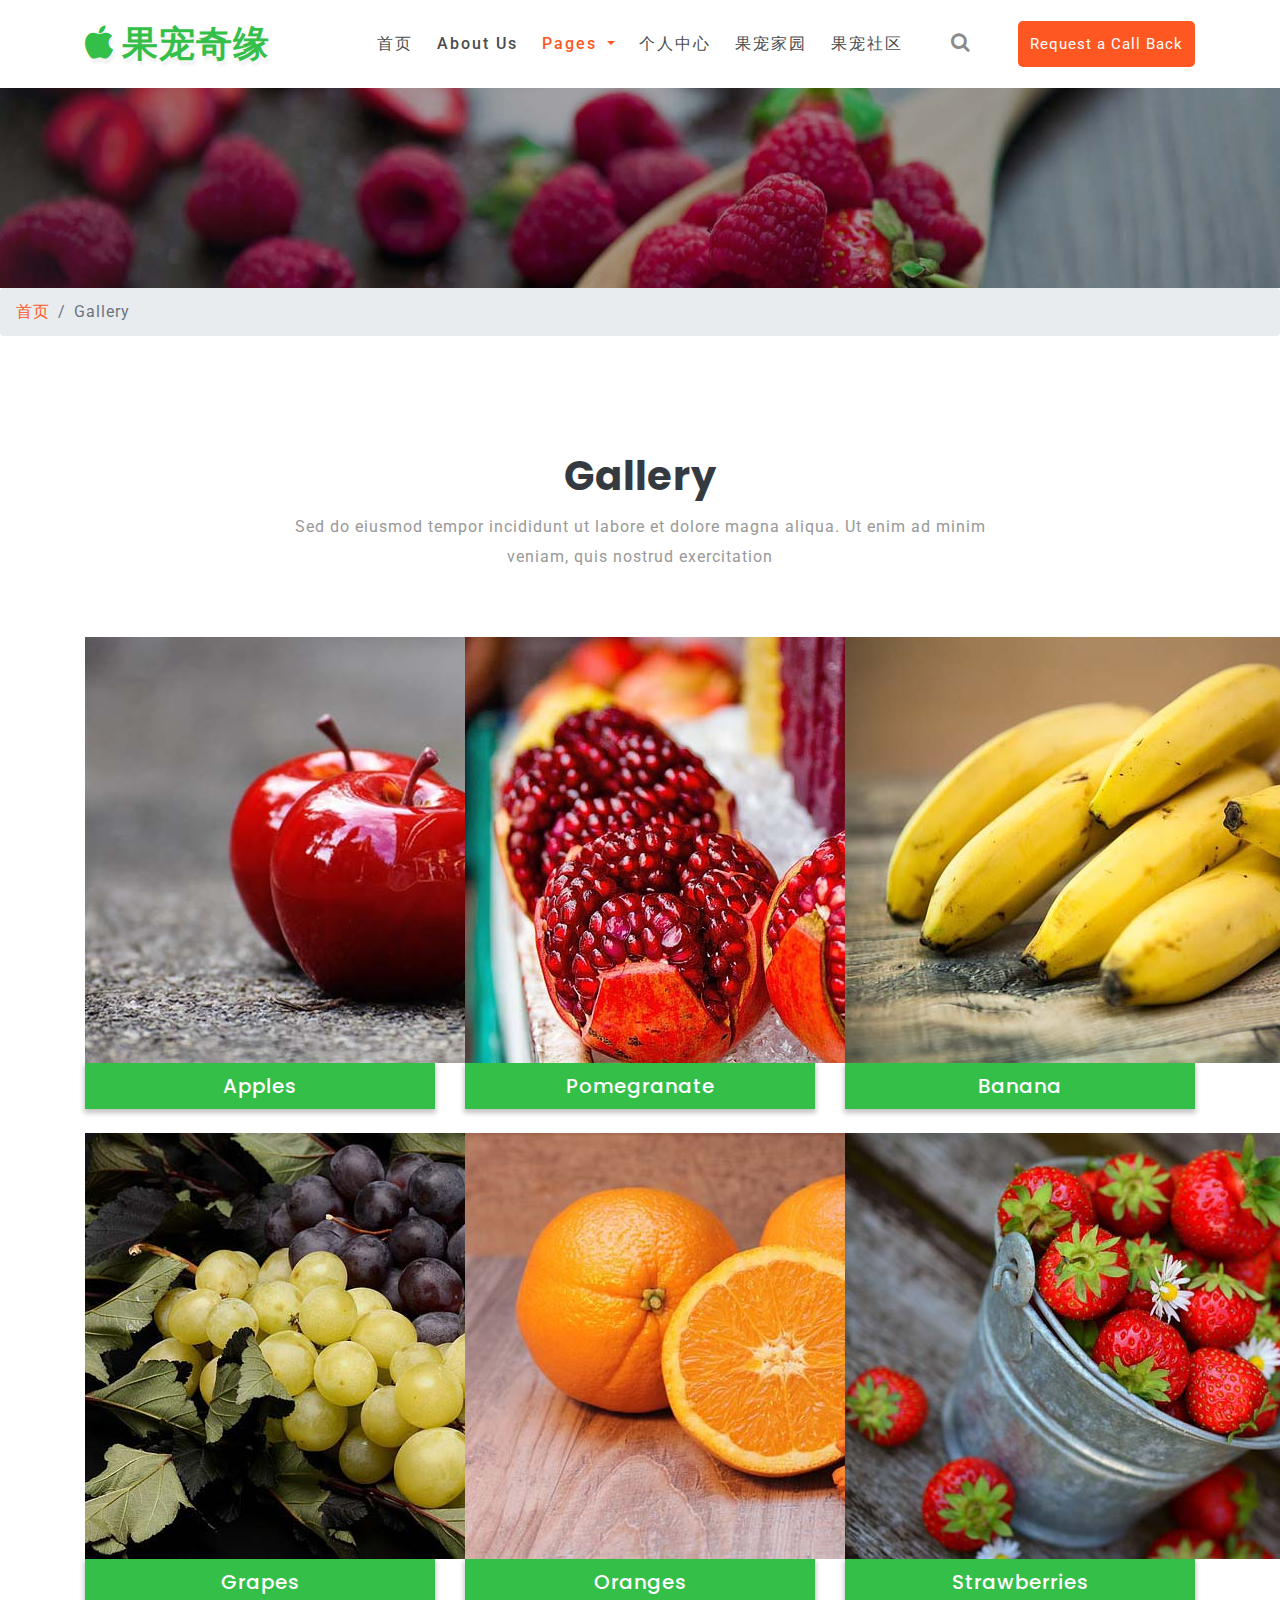
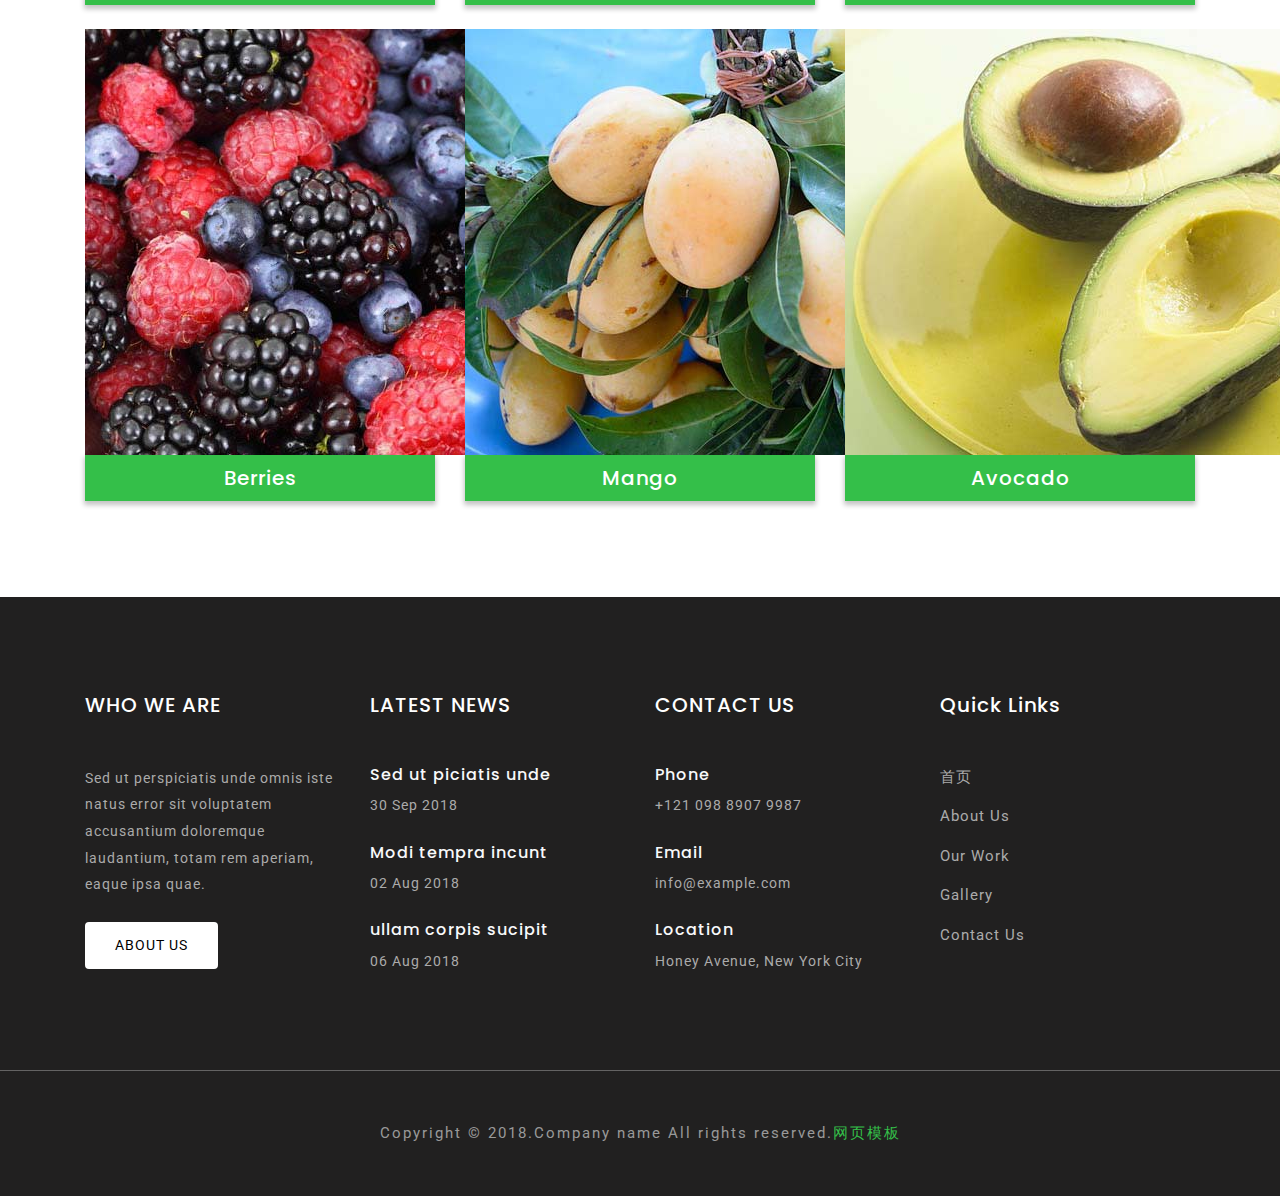
<file: gallery.html>
<!DOCTYPE html>
<html lang="zxx">

<head>
	<title>Gallery</title>
	<!-- Meta tag Keywords -->
	<meta name="viewport" content="width=device-width, initial-scale=1">
	<meta charset="UTF-8" />
	<meta name="keywords" content="" />
	<script>
		addEventListener("load", function () {
			setTimeout(hideURLbar, 0);
		}, false);

		function hideURLbar() {
			window.scrollTo(0, 1);
		}
	</script>
	<!-- //Meta tag Keywords -->

	<!-- Custom-Files -->
	<link rel="stylesheet" href="css/bootstrap.css">
	<!-- Bootstrap-Core-CSS -->
	<link rel="stylesheet" href="css/lightbox.css" type="text/css" media="all">
	<!-- Lightbox -->
	<link rel="stylesheet" href="css/style.css" type="text/css" media="all" />
	<!-- Style-CSS -->
	<link rel="stylesheet" href="css/font-awesome.css">
	<!-- Font-Awesome-Icons-CSS -->
	<!-- //Custom-Files -->

	<!-- Web-Fonts -->
	<link
		href="http://fonts.googleapis.com/css?family=Poppins:100,100i,200,200i,300,300i,400,400i,500,500i,600,600i,700,700i,800,800i,900,900i&amp;subset=devanagari,latin-ext"
		rel="stylesheet">
	<link
		href="http://fonts.googleapis.com/css?family=Roboto:100,100i,300,300i,400,400i,500,500i,700,700i,900,900i&amp;subset=cyrillic,cyrillic-ext,greek,greek-ext,latin-ext,vietnamese"
		rel="stylesheet">
	<!-- //Web-Fonts -->
</head>

<body>
	<!-- header -->
	<header>
		<!-- navigation -->
		<div class="main-top py-1">
			<nav class="navbar navbar-expand-lg navbar-light fixed-navi">
				<div class="container">
					<!-- logo -->
					<a class="navbar-brand font-weight-bold" href="index.html">
						<i class="fa fa-apple mr-2" aria-hidden="true"></i>果宠奇缘
					</a>
					<!-- //logo -->
					<button class="navbar-toggler" type="button" data-toggle="collapse"
						data-target="#navbarSupportedContent" aria-controls="navbarSupportedContent"
						aria-expanded="false" aria-label="Toggle navigation">
						<span class="navbar-toggler-icon"></span>
					</button>
					<div class="collapse navbar-collapse text-center" id="navbarSupportedContent">
						<ul class="navbar-nav ml-lg-auto">
							<li class="nav-item">
								<a class="nav-link" href="index.html">首页
									<span class="sr-only">(current)</span>
								</a>
							</li>
							<li class="nav-item mx-lg-4 my-lg-0 my-3">
								<a class="nav-link" href="about.html">About Us</a>
							</li>
							<li class="nav-item dropdown active">
								<a class="nav-link dropdown-toggle" href="#" id="navbarDropdown" role="button"
									data-toggle="dropdown" aria-haspopup="true" aria-expanded="false">
									Pages
								</a>
								<div class="dropdown-menu" aria-labelledby="navbarDropdown">
									<a class="dropdown-item" href="index.html">Services</a>
									<a class="dropdown-item active" href="gallery.html">Gallery</a>
									<a class="dropdown-item" href="index.html">Our Work</a>
									<a class="dropdown-item" href="about.html">Testimonials</a>
									<div class="dropdown-divider"></div>
									<a class="dropdown-item" href="index.html">What We do</a>
									<a class="dropdown-item" href="index.html">Statistics</a>
								</div>
							</li>
							<li class="nav-item ml-lg-4 mt-lg-0 mt-3">
								<a class="nav-link" href="user.html">个人中心</a>
							</li>
							<li class="nav-item ml-lg-4 mt-lg-0 mt-3">
								<a class="nav-link" href="contact.html">果宠家园</a>
							</li>
							<li class="nav-item ml-lg-4 mt-lg-0 mt-3">
								<a class="nav-link" href="community.html">果宠社区</a>
							</li>
							<li class="search mx-lg-5 my-lg-0 my-4">
								<a class="play-icon popup-with-zoom-anim" href="#small-dialog">
									<i class="fa fa-search" aria-hidden="true"></i>
								</a>
								<div id="small-dialog" class="mfp-hide">
									<div class="search-top">
										<div class="search-inn">
											<form action="#" method="post" class="disply-flex">
												<input class="form-control" type="search" name="search"
													placeholder="Type something..." required>
												<button class="btn2">
													<i class="fa fa-search" aria-hidden="true"></i>
												</button>
											</form>
										</div>
										<p>果宠奇缘</p>
									</div>
								</div>
							</li>
							<li class="mb-lg-0 mb-4">
								<a href="#" class="reqe-button">Request a Call Back</a>
							</li>
						</ul>
					</div>
				</div>
			</nav>
		</div>
		<!-- //navigation -->
	</header>
	<!-- //header -->

	<!-- banner -->
	<div class="banner-w3ls-2">

	</div>
	<!-- //banner -->
	<!-- page details -->
	<div class="breadcrumb-agile">
		<ol class="breadcrumb">
			<li class="breadcrumb-item">
				<a href="index.html">首页</a>
			</li>
			<li class="breadcrumb-item active" aria-current="page">Gallery</li>
		</ol>
	</div>
	<!-- //page details -->

	<!-- gallery -->
	<div class="gallery-agile py-5">
		<div class="container py-xl-5 py-lg-3">
			<!-- heading title -->
			<div class="main-title text-center mb-5 pb-3">
				<h3 class="tittle text-dark font-weight-bold">Gallery</h3>
				<p class="sub-tittle mt-2">Sed do eiusmod tempor incididunt ut labore et dolore magna aliqua. Ut enim ad
					minim
					veniam,
					quis nostrud exercitation</p>
			</div>
			<!-- //heading title -->
			<div class="row gallery-agile-kmsrow">
				<div class="col-md-4 col-sm-6 gallery-agile-grids">
					<div class="portfolio-hover">
						<a href="images/g1.jpg" data-lightbox="example-set"
							data-title="Lorem ipsum dolor sit amet, consectetur adipiscing elit, sed do eiusmod tempor magna aliqua.">
							<img src="images/g1.jpg" class="img-fluid zoom-img" alt="" />
							<div class="name-agile-gallery">
								<h4>Apples</h4>
							</div>
						</a>
					</div>
				</div>
				<div class="col-md-4 col-sm-6 gallery-agile-grids mt-sm-0 mt-4">
					<div class="portfolio-hover">
						<a href="images/g8.jpg" data-lightbox="example-set"
							data-title="Lorem ipsum dolor sit amet, consectetur adipiscing elit, sed do eiusmod tempor magna aliqua.">
							<img src="images/g8.jpg" class="img-fluid zoom-img" alt="" />
							<div class="name-agile-gallery">
								<h4>Pomegranate</h4>
							</div>
						</a>
					</div>
				</div>
				<div class="col-md-4 col-sm-6 gallery-agile-grids mt-md-0 mt-4">
					<div class="portfolio-hover">
						<a href="images/g6.jpg" data-lightbox="example-set"
							data-title="Lorem ipsum dolor sit amet, consectetur adipiscing elit, sed do eiusmod tempor magna aliqua.">
							<img src="images/g6.jpg" class="img-fluid zoom-img" alt="" />
							<div class="name-agile-gallery">
								<h4>Banana</h4>
							</div>
						</a>
					</div>
				</div>
				<div class="col-md-4 col-sm-6 gallery-agile-grids my-4">
					<div class="portfolio-hover">
						<a href="images/g3.jpg" data-lightbox="example-set"
							data-title="Lorem ipsum dolor sit amet, consectetur adipiscing elit, sed do eiusmod tempor magna aliqua.">
							<img src="images/g3.jpg" class="img-fluid zoom-img" alt="" />
							<div class="name-agile-gallery">
								<h4>Grapes</h4>
							</div>
						</a>
					</div>
				</div>
				<div class="col-md-4 col-sm-6 gallery-agile-grids my-md-4">
					<div class="portfolio-hover">
						<a href="images/g7.jpg" data-lightbox="example-set"
							data-title="Lorem ipsum dolor sit amet, consectetur adipiscing elit, sed do eiusmod tempor magna aliqua.">
							<img src="images/g7.jpg" class="img-fluid zoom-img" alt="" />
							<div class="name-agile-gallery">
								<h4>Oranges</h4>
							</div>
						</a>
					</div>
				</div>
				<div class="col-md-4 col-sm-6 gallery-agile-grids my-md-4 mt-sm-0 mt-4">
					<div class="portfolio-hover">
						<a href="images/g9.jpg" data-lightbox="example-set"
							data-title="Lorem ipsum dolor sit amet, consectetur adipiscing elit, sed do eiusmod tempor magna aliqua.">
							<img src="images/g9.jpg" class="img-fluid zoom-img" alt="" />
							<div class="name-agile-gallery">
								<h4>Strawberries</h4>
							</div>
						</a>
					</div>
				</div>
				<div class="col-md-4 col-sm-6 gallery-agile-grids mt-md-0 mt-4">
					<div class="portfolio-hover">
						<a href="images/g2.jpg" data-lightbox="example-set"
							data-title="Lorem ipsum dolor sit amet, consectetur adipiscing elit, sed do eiusmod tempor magna aliqua.">
							<img src="images/g2.jpg" class="img-fluid zoom-img" alt="" />
							<div class="name-agile-gallery">
								<h4>Berries</h4>
							</div>
						</a>
					</div>
				</div>
				<div class="col-md-4 col-sm-6 gallery-agile-grids mt-md-0 mt-4">
					<div class="portfolio-hover">
						<a href="images/g5.jpg" data-lightbox="example-set"
							data-title="Lorem ipsum dolor sit amet, consectetur adipiscing elit, sed do eiusmod tempor magna aliqua.">
							<img src="images/g5.jpg" class="img-fluid zoom-img" alt="" />
							<div class="name-agile-gallery">
								<h4>Mango</h4>
							</div>
						</a>
					</div>
				</div>
				<div class="col-md-4 col-sm-6 gallery-agile-grids mt-md-0 mt-4">
					<div class="portfolio-hover">
						<a href="images/g4.jpg" data-lightbox="example-set"
							data-title="Lorem ipsum dolor sit amet, consectetur adipiscing elit, sed do eiusmod tempor magna aliqua.">
							<img src="images/g4.jpg" class="img-fluid zoom-img" alt="" />
							<div class="name-agile-gallery">
								<h4>Avocado</h4>
							</div>
						</a>
					</div>
				</div>
			</div>
		</div>
	</div>
	<!-- //gallery -->

	<!-- footer -->
	<footer class="footer-emp-w3ls py-sm-5 py-4">
		<div class="container py-xl-5 py-lg-3">
			<div class="row footer-top">
				<div class="col-lg-3 col-sm-6 footer-grid-wthree">
					<h1 class="footer-title text-uppercase text-white mb-lg-5 mb-4">Who We Are</h1>
					<div class="contact-info">
						<p>Sed ut perspiciatis unde omnis iste natus error sit voluptatem accusantium doloremque
							laudantium, totam rem
							aperiam, eaque ipsa quae.</p>
						<a href="about.html" class="btn button-style mt-sm-4 mt-3">About Us</a>
					</div>
				</div>
				<div class="col-lg-3 col-sm-6 footer-grid-wthree mt-sm-0 mt-5">
					<h3 class="footer-title text-uppercase text-white mb-lg-5 mb-4">Latest News</h3>
					<div class="contact-info">
						<div class="footer-style-w3ls">
							<h4 class="text-light mb-2">Sed ut piciatis unde</h4>
							<p>30 Sep 2018</p>
						</div>
						<div class="footer-style-w3ls my-4">
							<h4 class="text-light mb-2">Modi tempra incunt</h4>
							<p>02 Aug 2018</p>
						</div>
						<div class="footer-style-w3ls">
							<h4 class="text-light mb-2">ullam corpis sucipit</h4>
							<p>06 Aug 2018</p>
						</div>
					</div>
				</div>
				<div class="col-lg-3 col-sm-6 footer-grid-wthree mt-lg-0 mt-5">
					<h3 class="footer-title text-uppercase text-white mb-lg-5 mb-4">Contact Us</h3>
					<div class="contact-info">
						<div class="footer-style-w3ls">
							<h4 class="text-light mb-2">Phone</h4>
							<p>+121 098 8907 9987</p>
						</div>
						<div class="footer-style-w3ls my-4">
							<h4 class="text-light mb-2">Email </h4>
							<p><a href="mailto:info@example.com">info@example.com</a></p>
						</div>
						<div class="footer-style-w3ls">
							<h4 class="text-light mb-2">Location</h4>
							<p>Honey Avenue, New York City</p>
						</div>
					</div>
				</div>
				<div class="col-lg-3 col-sm-6 footer-grid-wthree mt-lg-0 mt-5">
					<h2 class="footer-title text-white mb-lg-5 mb-4">Quick Links</h2>
					<ul class="links list-unstyled">
						<li>
							<a href="index.html">首页</a>
						</li>
						<li>
							<a href="about.html">About Us</a>
						</li>
						<li>
							<a class="scroll" href="#works">Our Work</a>
						</li>
						<li>
							<a href="gallery.html">Gallery</a>
						</li>
						<li>
							<a href="contact.html" class="m-0">Contact Us</a>
						</li>
					</ul>
				</div>
			</div>
		</div>
		<div class="copy-right-top border-top mt-5">
			<p class="copy-right text-center pt-xl-5 pt-4">Copyright &copy; 2018.Company name All rights reserved.<a
					target="_blank" href="http://sc.chinaz.com/moban/">&#x7F51;&#x9875;&#x6A21;&#x677F;</a>
			</p>
		</div>
	</footer>
	<!-- //footer -->


	<!-- Js files -->
	<!-- JavaScript -->
	<script src="js/jquery-2.2.3.min.js"></script>
	<!-- Default-JavaScript-File -->
	<script src="js/bootstrap.js"></script>
	<!-- Necessary-JavaScript-File-For-Bootstrap -->

	<!-- fixed navigation -->
	<script src="js/fixed-nav.js"></script>
	<!-- //fixed navigation -->
	<!-- dropdown smooth -->
	<script>
		$(document).ready(function () {
			$(".dropdown").hover(
				function () {
					$('.dropdown-menu', this).stop(true, true).slideDown("fast");
					$(this).toggleClass('open');
				},
				function () {
					$('.dropdown-menu', this).stop(true, true).slideUp("fast");
					$(this).toggleClass('open');
				}
			);
		});
	</script>
	<!-- //dropdown smooth -->

	<!-- search plugin -->
	<!-- pop-up-box -->
	<link href="css/popuo-box.css" rel="stylesheet" type="text/css" media="all" />
	<script src="js/jquery.magnific-popup.js"></script>
	<!-- //pop-up-box -->
	<!-- search script -->
	<script>
		$(document).ready(function () {
			$('.popup-with-zoom-anim').magnificPopup({
				type: 'inline',
				fixedContentPos: false,
				fixedBgPos: true,
				overflowY: 'auto',
				closeBtnInside: true,
				preloader: false,
				midClick: true,
				removalDelay: 300,
				mainClass: 'my-mfp-zoom-in'
			});

		});
	</script>
	<!-- //search script -->
	<!-- //search plugin -->

	<!--  light box js -->
	<script src="js/lightbox-plus-jquery.min.js"></script>
	<!-- //light box js-->

	<!-- smooth scrolling -->
	<script src="js/SmoothScroll.min.js"></script>
	<!-- move-top -->
	<script src="js/move-top.js"></script>
	<!-- easing -->
	<script src="js/easing.js"></script>
	<!--  necessary snippets for few javascript files -->
	<script src="js/fruitage.js"></script>

	<script src="js/bootstrap.js"></script>
	<!-- Necessary-JavaScript-File-For-Bootstrap -->
	<!-- //Js files -->


</body>

</html>
</file>
<file: css/style.css>
body {
    padding: 0;
    margin: 0;
    background: #FFF;
    font-family: 'Roboto', sans-serif;
}

body a {
    transition: 0.5s all;
    -webkit-transition: 0.5s all;
    -moz-transition: 0.5s all;
    -o-transition: 0.5s all;
    -ms-transition: 0.5s all;
    text-decoration: none;
}

body a:hover {
    text-decoration: none;
    transition: 0.5s all;
    -webkit-transition: 0.5s all;
    -moz-transition: 0.5s all;
    -o-transition: 0.5s all;
    -ms-transition: 0.5s all;
}

body a:focus,
a:hover {
    text-decoration: none;
}

input[type="button"],
input[type="submit"] {
    transition: 0.5s all;
    -webkit-transition: 0.5s all;
    -moz-transition: 0.5s all;
    -o-transition: 0.5s all;
    -ms-transition: 0.5s all;
}

input[type="button"]:hover,
input[type="submit"]:hover {
    transition: 0.5s all;
    -webkit-transition: 0.5s all;
    -moz-transition: 0.5s all;
    -o-transition: 0.5s all;
    -ms-transition: 0.5s all;
}

h1,
h2,
h3,
h4,
h5,
h6 {
    margin: 0;
    padding: 0;
    font-family: 'Poppins', sans-serif;
}

p {
    margin: 0;
    padding: 0;
    font-size: 16px;
    letter-spacing: 1px;
    line-height: 1.9;
    color: #999;
    font-family: 'Roboto', sans-serif;
}

ul,
ol {
    margin: 0;
    padding: 0;
}

label {
    margin: 0;
}

a:focus,
a:hover {
    text-decoration: none;
    outline: none
}

/* //Reset Code */
/* bottom-to-top */
#toTop {
    display: none;
    text-decoration: none;
    position: fixed;
    bottom: 24px;
    right: 3%;
    border-radius: 50%;
    overflow: hidden;
    z-index: 999;
    width: 35px;
    height: 35px;
    border: none;
    text-indent: 100%;
    background: url(../images/move-top.png) no-repeat 0px 0px;
}

#toTopHover {
    width: 32px;
    height: 32px;
    display: block;
    overflow: hidden;
    float: right;
    opacity: 0;
    -moz-opacity: 0;
    filter: alpha(opacity=0);
}

/* //bottom-to-top */
/* header */
/* logo */
a.navbar-brand {
    font-size: 36px;
    letter-spacing: 1px;
    color: #ff4f81;
    text-shadow: 2px 5px 3px rgba(0, 0, 0, 0.06);
}

.navbar-light .navbar-brand,
.navbar-light .navbar-brand:hover,
.navbar-light .navbar-brand:focus {
    color: #1ab744;
    color: #66cc33;
    color: #34bf49;
}

/* //logo */
/* navigation */
.navbar-light .navbar-nav .nav-link {
    padding: 0;
    color: #4c4c4c;
    font-size: 16px;
    letter-spacing: 2px;
    font-weight: 500;
}

.navbar-expand-lg .navbar-nav .dropdown-menu {
    margin-top: 10px;
    left: -37px;
}

.navbar-light .navbar-nav .show>.nav-link,
.navbar-light .navbar-nav .active>.nav-link,
.navbar-light .navbar-nav .nav-link.show,
.navbar-light .navbar-nav .nav-link.active,
.navbar-light .navbar-nav .nav-link:hover,
.navbar-light .navbar-nav .nav-link:focus {
    color: #ff5722;
}

.dropdown-item.active,
.dropdown-item:active {
    background-color: #000;
}

/* fixed nav */
nav.fixed-navi ul {
    list-style: none;
    margin: 0;
    padding: 0;
}

nav.fixed-navi ul li {
    float: left;
}

/*helper*/
.isFixed {
    position: fixed;
    top: 0;
    left: 0;
    right: 0;
    box-shadow: 1px 4px 10px 3px rgba(8, 8, 8, 0.12);
    z-index: 999;
    background: #fff;
    transition: all 1.5s ease;
}

/* //fixed nav */

/* search */

.search i {
    color: #8c8b8b;
    font-size: 20px;
}

a.reqe-button {
    background: #ff5722;
    color: #fff;
    padding: 14px 12px;
    border-radius: 5px;
    font-size: 15px;
    letter-spacing: 1px;
}

a.reqe-button:hover {
    opacity: .7;
}

/* //search */
/* //navigation */
/* //header */
/* banner */

.banner-1 {
    background: url(../images/3.jpg) no-repeat 0px 0px;
    background-size: cover;
    -webkit-background-size: cover;
    -moz-background-size: cover;
    -o-background-size: cover;
    -ms-background-size: cover;
}

.banner-2 {
    background: url(../images/1.jpg) no-repeat 0px 0px;
    background-size: cover;
    -webkit-background-size: cover;
    -moz-background-size: cover;
    -o-background-size: cover;
    -ms-background-size: cover;
}

.banner-3 {
    background: url(../images/2.jpg) no-repeat 0px 0px;
    background-size: cover;
    -webkit-background-size: cover;
    -moz-background-size: cover;
    -o-background-size: cover;
    -ms-background-size: cover;
}

.banner-1,
.banner-2,
.banner-3 {
    min-height: 50vw;
}

/* banner text */

.slider-info {
    padding-top: 14em;
}

.style-banner {
    max-width: 670px;
}

.style-banner h3 {
    font-size: 70px;
    letter-spacing: 1px;
    text-shadow: 2px 2px 2px #000;
}

.button-style {
    padding: 11px 28px;
    border: none;
    color: #000;
    font-size: 14px;
    text-transform: uppercase;
    letter-spacing: 1px;
    border: 2px solid #fff;
    background: #fff;
}

.button-style:hover {
    background: #34bf49;
    color: #fff;
}

/* //banner text */
/* banner slider code */
#slider {
    box-shadow: none;
    -moz-box-shadow: none;
    -webkit-box-shadow: none;
    margin: 0 auto;
}

.rslides_tabs {
    list-style: none;
    padding: 0;
    background: rgba(0, 0, 0, .25);
    box-shadow: 0 0 1px rgba(255, 255, 255, .3), inset 0 0 5px rgba(0, 0, 0, 1.0);
    -moz-box-shadow: 0 0 1px rgba(255, 255, 255, .3), inset 0 0 5px rgba(0, 0, 0, 1.0);
    -webkit-box-shadow: 0 0 1px rgba(255, 255, 255, .3), inset 0 0 5px rgba(0, 0, 0, 1.0);
    font-size: 18px;
    list-style: none;
    margin: 0 auto 50px;
    max-width: 540px;
    padding: 10px 0;
    text-align: center;
    width: 100%;
}

.rslides_tabs li {
    display: inline;
    float: none;
    margin-right: 1px;
}

.rslides_tabs a {
    width: auto;
    line-height: 20px;
    padding: 9px 20px;
    height: auto;
    background: transparent;
    display: inline;
}

.rslides_tabs li:first-child {
    margin-left: 0;
}

.rslides_tabs .rslides_here a {
    background: rgba(255, 255, 255, .1);
    color: #fff;
    font-weight: bold;
}

.slider {
    position: relative;
}

.callbacks_container {
    position: relative;
}

.callbacks li {
    position: absolute;
    width: 100%;
    left: 0;
    top: 0;
}

.callbacks_tabs li {
    display: block;
    margin: 0.5em 0;
}

.callbacks_tabs a {
    height: 12px;
    width: 12px;
    display: inline-block;
    background: #fff;
    -webkit-border-radius: 50%;
    border-radius: 50%;
    -moz-border-radius: 50%;
    -ms-border-radius: 50%;
    -o-border-radius: 50%;
    position: relative;
    font-size: 0;
}

.callbacks_tabs a:after {
    content: "";
    position: absolute;
    width: 22px;
    height: 22px;
    border: 1px solid white;
    -webkit-border-radius: 50%;
    border-radius: 50%;
    -moz-border-radius: 50%;
    -ms-border-radius: 50%;
    -o-border-radius: 50%;
    top: -5px;
    left: -5px;
    -webkit-transform: scale(0);
    -moz-transform: scale(0);
    -o-transform: scale(0);
    transform: scale(0);
    -ms-transform: scale(0);
    -webkit-transition: .5s all;
    -moz-transition: .5s all;
    transition: .5s all;
}

.callbacks_here a:after {
    border-color: #fff;
    -webkit-transform: scale(1);
    -moz-transform: scale(1);
    -o-transform: scale(1);
    transform: scale(1);
    -ms-transform: scale(1);
}

#slider-pager a {
    display: inline-block;
}

#slider-pager span {
    float: left;
}

#slider-pager span {
    width: 100px;
    height: 15px;
    background: #fff;
    display: inline-block;
    border-radius: 30em;
    opacity: 0.6;
}

#slider-pager .rslides_here a {
    background: #FFF;
    border-radius: 30em;
    opacity: 1;
}

#slider-pager a {
    padding: 0;
}

#slider-pager li {
    display: inline-block;
}

.rslides {
    position: relative;
    list-style: none;
    overflow: hidden;
    padding: 0;
    margin: 0;
    width: 100%;
}

.rslides li {
    -webkit-backface-visibility: hidden;
    position: absolute;
    display: none;
    left: 0%;
    top: 0;
    width: 100%;
}

.rslides li {
    position: relative;
    display: block;
    float: none;
}

.rslides img {
    height: auto;
    border: 0;
}

.callbacks_tabs li {
    display: inline-block;
}

.callbacks li {
    position: absolute;
    width: 100%;
    left: 0;
    top: 0;
}

.callbacks_tabs li {
    display: inline-block;
    margin: 0 0.5em;
}

.callbacks_tabs a {
    height: 12px;
    width: 12px;
    display: inline-block;
    background: #fff;
    -webkit-border-radius: 50%;
    border-radius: 50%;
    -moz-border-radius: 50%;
    -ms-border-radius: 50%;
    -o-border-radius: 50%;
    position: relative;
    font-size: 0;
}

.callbacks_tabs a:after {
    content: "";
    position: absolute;
    width: 22px;
    height: 22px;
    border: 2px solid white;
    -webkit-border-radius: 50%;
    border-radius: 50%;
    -moz-border-radius: 50%;
    -ms-border-radius: 50%;
    -o-border-radius: 50%;
    top: -5px;
    left: -5px;
    -webkit-transform: scale(0);
    -moz-transform: scale(0);
    -o-transform: scale(0);
    transform: scale(0);
    -ms-transform: scale(0);
    -webkit-transition: .5s all;
    -moz-transition: .5s all;
    transition: .5s all;
}

.callbacks_here a:after {
    border-color: #fff;
    -webkit-transform: scale(1);
    -moz-transform: scale(1);
    -o-transform: scale(1);
    transform: scale(1);
    -ms-transform: scale(1);
}

.callbacks_tabs {
    list-style: none;
    position: absolute;
    left: 46.5%;
    bottom: 8%;
    z-index: 2;
    border-radius: 5px;
}

/* //banner slider code */
/* //banner */
/* banner bottom */
.welcome-left h3 {
    font-size: 42px;
    letter-spacing: 1px;
}

.welcome-left h4 {
    font-size: 22px;
    line-height: 1.5;
    letter-spacing: 1px;
    font-family: initial;
    color: #505050;
}

.support-grid h5 {
    letter-spacing: 1px;
}

.icon-effect {
    background: -webkit-linear-gradient(#ffb8a2, #ff5722);
    background: -o-linear-gradient(#ffb8a2, #ff5722);
    background: -moz-linear-gradient(#ffb8a2, #ff5722);
    background: linear-gradient(#ffb8a2, #ff5722);
    padding: 22px 25px;
    display: inline-block;
    border-radius: 25px;
}

.grid-w3ls-2 {
    background: -webkit-linear-gradient(#b2efbb, #34bf49);
    background: -o-linear-gradient(#b2efbb, #34bf49);
    background: -moz-linear-gradient(#b2efbb, #34bf49);
    background: linear-gradient(#b2efbb, #34bf49);
}

.icon-effect i {
    font-size: 26px;
    color: #fff;
}

.button-2 {
    background: transparent;
    color: #000;
    box-shadow: 0px 0px 2px 1px rgba(0, 0, 0, 0.21);
    font-size: 15px;
    letter-spacing: 1px;
    padding: 11px 0;
    width: 40%;
    margin-top: 2.5em;
}

.button-2.active {
    background: linear-gradient(to right, #ffc845, #fde5ae);
}

a.btn.button-style-2 {
    color: #4a4949;
    letter-spacing: 1px;
    font-size: 14px;
}

/* //banner bottom */

/* laptop section */
.who-agile {
    background: url(../images/bg1.png) no-repeat center fixed;
    background-size: cover;
    -webkit-background-size: cover;
    -moz-background-size: cover;
    -o-background-size: cover;
    -ms-background-size: cover;
    position: relative;
    margin: 20em 0 16em;
}

.style-agile-2 {
    position: absolute;
    left: 0;
    right: 0;
    top: -21em;
}

h3.tittle {
    font-size: 44px;
    letter-spacing: 1px;
    max-width: 600px;
    margin: 0 auto;
    line-height: 1.4;
}

.grid-ec1 h4 {
    color: #000;
    font-size: 22px;
    letter-spacing: 1px;
}

.grid-ec1 {
    border-top: 6px solid #ff5722;
}

.title-midd-w3ls {
    margin: 14em 0;
}

.style-agile {
    position: absolute;
    left: 0;
    margin: 0 8em;
    bottom: -15em;
}

a.button-style-3 {
    background: #34bf49;
    border-color: #34bf49;
    color: #fff;
}

/* //laptop section */

/* mobile section */

h3.text-mobile-w3 {
    font-size: 40px;
    letter-spacing: 1px;
}

/* //mobile section */

/* testimonials */
.clients {
    background: url(../images/bg5.jpg) no-repeat center;
    background-size: cover;
    -webkit-background-size: cover;
    -o-background-size: cover;
    -moz-background-size: cover;
    -ms-background-size: cover;
}

.feedback-top h4 {
    letter-spacing: 1px;
}

.feedback-top p {
    color: #f1f1f1;
    font-size: 18px;
    font-weight: 300;
}

.carousel-indicators li {
    width: 12px;
    height: 12px;
    background-color: #fff;
    border-radius: 50%;
    cursor: pointer;
    margin: 0 5px;
}

.carousel-indicators .active {
    background-color: #ff5722;
}

ol.carousel-indicators {
    -webkit-box-pack: left;
    -ms-flex-pack: left;
    justify-content: left;
    margin: 0;
}

/* //testimonials */

/* stats */
/* heading title */
h3.tittle {
    font-size: 40px;
    letter-spacing: 1px;
}

p.sub-tittle {
    max-width: 700px;
    margin: 0 auto;
}

/* //heading title */
.main-stats-inner-img,
.main-stats-inner-img.two {
    background: url(../images/bg4.jpg) no-repeat center;
    background-size: cover;
    -webkit-background-size: cover;
    -moz-background-size: cover;
    -o-background-size: cover;
    -ms-background-size: cover;
    min-height: 400px;
}

.main-stats-inner-img.two {
    background: url(../images/bg3.jpg) no-repeat center;
}

.stats_info p {
    font-size: 46px;
    color: #ff5722;
}

.stats_info h4 {
    color: #444;
    font-size: 17px;
    letter-spacing: 1px;
    font-weight: 400;
}

.stats_info i {
    font-size: 40px;
    color: #2c2c2d;
}

.stats_info {
    margin-top: 7.5em;
}

/* //stats */

/* services */
.serives-agile {
    background: #34bf49;
}

.services-w3ls-grid h4 {
    letter-spacing: 1px;
    font-weight: 600;
}

.services-w3ls-grid p {
    color: #fdfdfd;
    font-weight: 300;
}

.services-w3ls-grid i {
    color: #fff;
    font-size: 32px;
    border-radius: 50%;
    border: 2px solid #fff;
    width: 90px;
    height: 90px;
    line-height: 2.6;
}

/* //services */

/* work */
/* tabs */

.nav-pills .nav-link {
    padding: 0.7em 2em;
    letter-spacing: 1px;
    color: #4e4c4c;
    background: rgba(255, 255, 255, 0.72);
    font-weight: 600;
}

.nav-pills .nav-link.active,
.nav-pills .show>.nav-link {
    color: #fff;
    background: #000;
}

.nav.nav-pills {
    text-align: center;
    margin: 0 auto;
    width: 305px;
}

/* //tabs */
h3.text-mobile-w3-2 {
    font-size: 30px;
    letter-spacing: 1px;
}

h4.dtyle-title {
    font-size: 18px;
    font-family: initial;
    letter-spacing: 1px;
    line-height: 1.4;
}

/* progress */
.progress-one .progress {
    height: 0.5rem;
    background: #e1e2e2;
}

h4.progress-tittle {
    color: #464545;
    font-size: 16px;
    margin-bottom: 12px;
}

.progress-one.two-progress {
    margin: 2em 0;
}

/* //progress */
/* //work */

/* footer */
footer {
    background: #212020;
}

.footer-title {
    font-size: 20px;
    font-weight: 500;
    letter-spacing: 1px;
}

.contact-info p a,
.contact-info p,
ul.links li a {
    color: #ababab;
    font-size: 14px;
}

.contact-info p span {
    display: block;
}

.footer-style-w3lsp a {
    color: #ababab;
}

.contact-info h4 {
    font-size: 16px;
    letter-spacing: 1px;
}

/* quick links */
ul.links li a {
    font-size: 15px;
    letter-spacing: 1px;
    margin-bottom: 16px;
    display: inline-block;
}

ul.links li a:hover,
.footer-style-w3lsp a:hover {
    color: #fff;
}

/* //quick links */

/* copyright */
.copy-right {
    letter-spacing: 2px;
    font-size: 15px;
}

.copy-right a {
    color: #34bf49;
}

.copy-right a:hover {
    color: #fff;
}

.copy-right-top {
    border-color: rgba(255, 255, 255, 0.3) !important;
}

/* copyright */
/* //footer */
/* inner pages */
.banner-w3ls-2 {
    background: url(../images/1.jpg) no-repeat center;
    background-size: cover;
    -webkit-background-size: cover;
    -moz-background-size: cover;
    -o-background-size: cover;
    -ms-background-size: cover;
    min-height: 300px;
}

/* page details */
.breadcrumb li a {
    color: #ff5722;
}

.breadcrumb li {
    letter-spacing: 1px;
    color: #000;
}

/* //page details */
/* about page */

h4.about-left-agile {
    font-size: 20px;
    letter-spacing: 1px;
    line-height: 2em;
    text-transform: uppercase;
}

h4.about-left-agile span {
    color: #ff5722 !important;
}

/* //about page */

/*-- contact page --*/
.address-grid,
.address-right {
    background-color: #fff;
    -webkit-box-shadow: 0px 2px 13px -1px rgba(0, 0, 0, 0.15);
    -moz-box-shadow: 0px 2px 13px -1px rgba(0, 0, 0, 0.15);
    box-shadow: 0px 2px 13px -1px rgba(0, 0, 0, 0.15);
}

.address h4 {
    font-size: 23px;
    color: #000;
}

.address-info p a {
    color: #999;
}

.address-info p span {
    display: block;
}

.address input[type="text"],
.address input[type="email"],
.address textarea {
    color: #000;
    outline: none;
    font-size: 15px;
    padding: 11px;
    border: none;
    letter-spacing: 1px;
    border-bottom: solid 1px rgba(0, 0, 0, 0.15);
}

.address textarea {
    min-height: 10em;
    resize: none;
}

.address input[type="submit"] {
    border: none;
    outline: none;
    color: #fff;
    cursor: pointer;
    width: 100%;
    padding: 11px 0;
    font-size: 15px;
    letter-spacing: 1px;
    margin-top: 16px;
    background: #34bf49;
    transition: 0.5s all;
    -webkit-transition: 0.5s all;
    -o-transition: 0.5s all;
    -moz-transition: 0.5s all;
    -ms-transition: 0.5s all;
}

.address input[type="submit"]:hover {
    opacity: .7;
    transition: 0.5s all;
    -webkit-transition: 0.5s all;
    -o-transition: 0.5s all;
    -moz-transition: 0.5s all;
    -ms-transition: 0.5s all;
}

.map iframe {
    width: 100%;
    min-height: 400px;
}

/*-- //contact page --*/
/* gallery page */
.name-agile-gallery h4 {
    background: #34bf49;
    text-align: center;
    color: #fff;
    padding: 11px 0;
    font-size: 20px;
    letter-spacing: 1px;
    box-shadow: 0px 3px 5px 1px rgba(0, 0, 0, 0.24);
}

/* //gallery page */
/* responsive */

@media(max-width: 1680px) {}

@media(max-width: 1600px) {}

@media(max-width: 1440px) {
    .style-banner h3 {
        font-size: 64px;
    }

    .slider-info {
        padding-top: 11em;
    }

    .title-midd-w3ls {
        margin: 12em 0;
    }

    .style-agile {
        bottom: -13em;
    }

    .who-agile {
        margin: 20em 0 11em;
    }

    h3.text-mobile-w3 {
        font-size: 38px;
    }

    .banner-w3ls-2 {
        min-height: 250px;
    }
}

@media(max-width: 1366px) {}

@media(max-width: 1280px) {
    .style-banner h3 {
        font-size: 58px;
    }

    .slider-info {
        padding-top: 10em;
    }

    .welcome-left h3 {
        font-size: 40px;
    }

    .welcome-left h4 {
        font-size: 20px;
    }

    .style-agile {
        bottom: -12em;
        margin: 0 5em;
    }

    .feedback-top p {
        font-size: 17px;
    }

    .banner-w3ls-2 {
        min-height: 200px;
    }
}

@media(max-width: 1080px) {
    .navbar-light .navbar-nav .nav-link {
        font-size: 15px;
    }

    .style-banner h3 {
        font-size: 54px;
    }

    .slider-info {
        padding-top: 8em;
    }

    nav.navbar.navbar-expand-lg {
        padding: 2px 0;
    }

    a.reqe-button {
        font-size: 14px;
    }

    .welcome-left h3 {
        font-size: 34px;
    }

    .welcome-left h4 {
        font-size: 18px;
    }

    .style-agile-2 img {
        width: 66%;
    }

    .style-agile-2 {
        top: -19em;
    }

    .title-midd-w3ls {
        margin: 10em 0;
    }

    .style-agile {
        margin: 0 2em;
    }

    .grid-ec1 h4 {
        font-size: 18px;
    }

    h3.text-mobile-w3 {
        font-size: 34px;
    }

    .who-agile {
        margin: 18em 0 11em;
    }

    .stats_info i {
        font-size: 38px;
    }

    .stats_info p {
        font-size: 40px;
    }

    .stats_info h4 {
        font-size: 15px;
    }

    .main-stats-inner-img,
    .main-stats-inner-img.two {
        min-height: 330px;
    }

    .stats_info {
        margin-top: 6em;
    }

    .contact-info h4 {
        font-size: 15px;
    }

    .map iframe {
        min-height: 330px;
    }
}

@media(max-width: 1050px) {

    .style-banner h3 {
        font-size: 50px;
    }

    .slider-info {
        padding-top: 7em;
    }

    .style-agile-2 {
        top: -18em;
    }

    .who-agile {
        margin: 16em 0 11em;
    }

    p.sub-tittle {
        font-size: 14px;
    }

    h3.tittle {
        font-size: 36px;
    }

    .progress-one.two-progress {
        margin: 1.5em 0;
    }

    h3.text-mobile-w3-2 {
        font-size: 28px;
    }

    ul.links li a {
        font-size: 14px
    }
}

@media(max-width: 1024px) {

    .banner-1,
    .banner-2,
    .banner-3 {
        min-height: 54vw;
    }
}

@media(max-width: 991px) {
    a.navbar-brand {
        font-size: 34px;
    }

    .style-banner h3 {
        font-size: 46px;
    }

    .who-agile {
        margin: 16em 0 11em;
        min-height: 560px;
    }

    .style-agile {
        bottom: -13em;
    }

    .title-midd-w3ls {
        margin: 0;
    }

    h3.tittle {
        font-size: 36px;
    }

    h3.tittle.titlem-2 {
        margin-top: 4em;
        max-width: 500px;
    }

    .exce-grid1-mmstyle {
        padding: 0 .5em;
    }

    h3.text-mobile-w3 {
        font-size: 32px;
    }

    .phone img {
        width: 50%;
    }

    .feedback-top p {
        font-size: 16px;
    }

    .main-stats-inner-img,
    .main-stats-inner-img.two {
        min-height: 280px;
    }

    .stats_info i {
        font-size: 34px;
    }

    .stats_info p {
        font-size: 34px;
    }

    .stats_info h4 {
        font-size: 13px;
    }

    .stats_info {
        margin-top: 5em;
    }

    .banner-w3ls-2 {
        min-height: 160px;
    }
}

@media(max-width: 900px) {

    .banner-1,
    .banner-2,
    .banner-3 {
        min-height: 530px;
    }

    .who-agile {
        margin: 15em 0 10em;
    }

    .style-agile-2 {
        top: -16em;
    }

    .grid-ec1 h4 {
        font-size: 16px;
    }

    .style-agile {
        bottom: -12em;
    }
}

@media(max-width: 800px) {
    .style-agile-2 img {
        width: 74%;
    }

    .style-agile {
        bottom: -11em;
    }
}

@media(max-width: 768px) {
    h3.tittle.titlem-2 {
        margin-top: 3em;
    }

    .who-agile {
        margin: 15em 0 8em;
        min-height: 500px;
    }
}

@media(max-width: 736px) {
    .style-banner h3 {
        font-size: 42px;
    }

    p {
        font-size: 15px;
    }

    .button-style {
        padding: 11px 20px;
        font-size: 13px;
    }

    .banner-1,
    .banner-2,
    .banner-3 {
        min-height: 490px;
    }

    .slider-info {
        padding-top: 6em;
    }

    .welcome-left h3 {
        font-size: 32px;
    }

    .style-agile {
        margin: 0 9em;
        position: static;
    }

    .style-agile-2 img {
        width: 78%;
    }

    h3.tittle {
        font-size: 32px;
    }

    .who-agile {
        margin: 15em 0 0em;
    }

    h3.text-mobile-w3 {
        font-size: 30px;
    }

    .phone img {
        width: 62%;
    }

    .grid-ec1 h4 {
        font-size: 21px;
    }

    .stats_info {
        margin: 3em 0;
    }
}

@media(max-width: 667px) {
    .agile-why-text h4 {
        font-size: 22px;
    }

    h3.tittle.titlem-2 {
        margin-top: 2em;
    }

    .style-agile {
        margin: 0 8em;
    }
}

@media(max-width: 640px) {
    .nav-pills .nav-link {
        padding: 0.8em 1.5em;
        font-size: 15px;
    }

    h3.text-mobile-w3-2 {
        font-size: 26px;
    }
}

@media(max-width: 600px) {
    .style-agile-2 {
        top: -13em;
    }

    .style-agile-2 img {
        width: 80%;
    }

    .who-agile {
        margin: 11em 0 0em;
    }

    h3.tittle.titlem-2 {
        margin-top: 3em;
    }

    .style-agile {
        margin: 0 6em;
    }
}

@media(max-width: 568px) {
    nav.navbar.navbar-expand-lg {
        padding: 0px 16px;
    }

    .style-banner h3 {
        font-size: 38px;
    }

    .banner-1,
    .banner-2,
    .banner-3 {
        min-height: 410px;
    }

    .slider-info {
        padding-top: 5em;
    }

    h3.text-mobile-w3 {
        font-size: 28px;
    }

    .style-agile-2 img {
        width: 86%;
    }

    .copy-right {
        font-size: 14px;
    }

    .feedback-top p {
        font-size: 15px;
    }
}

@media(max-width: 480px) {
    .style-banner h3 {
        font-size: 36px;
    }

    .welcome-left h3 {
        font-size: 30px;
    }

    .style-agile-2 {
        top: -11em;
    }

    .who-agile {
        margin: 9em 0 0em;
    }

    h3.tittle {
        font-size: 30px;
    }

    .style-agile {
        margin: 0 4em;
    }

    .grid-ec1 h4 {
        font-size: 20px;
    }

    .banner-w3ls-2 {
        min-height: 130px;
    }
}

@media(max-width: 440px) {
    .welcome-left h3 {
        font-size: 28px;
    }

    .style-agile-2 img {
        width: 100%;
    }

    h3.tittle.titlem-2 {
        font-size: 27px;
    }

    .style-agile {
        margin: 0 2em;
    }

    .phone img {
        width: 70%;
    }

    .contact-info h4 {
        font-size: 14px;
    }
}

@media(max-width: 414px) {
    .style-banner h3 {
        font-size: 32px;
    }

    p {
        font-size: 14px;
    }

    a.navbar-brand {
        font-size: 30px;
    }

    .style-banner p {
        font-size: 13px;
    }

    .welcome-left h3 {
        font-size: 26px;
    }

    .copy-right {
        letter-spacing: 1px;
    }
}

@media(max-width: 384px) {
    .style-banner h3 {
        font-size: 30px;
    }

    .button-style {
        padding: 10px 16px;
    }

    .slider-info {
        padding-top: 4em;
    }

    .banner-1,
    .banner-2,
    .banner-3 {
        min-height: 375px;
    }

    .welcome-left h3 {
        font-size: 24px;
    }

    .welcome-left h4 {
        font-size: 14px;
    }

    .phone img {
        width: 80%;
    }

    .grid-ec1 h4 {
        font-size: 18px;
    }

    .grid-ec1 {
        padding: 2em 1em !important;
    }

    h3.tittle.titlem-2 {
        font-size: 23px;
    }

    h3.tittle.titlem-2 {
        margin-top: 2em;
    }

    h3.text-mobile-w3 {
        font-size: 25px;
    }

    .agile-why-text h4 {
        font-size: 20px;
    }

    .icon-effect {
        padding: 18px 22px;
    }

    .feedback-top p {
        font-size: 14px;
    }
}

@media(max-width: 375px) {

    .main-stats-inner-img,
    .main-stats-inner-img.two {
        min-height: 230px;
    }

    p.sub-tittle {
        font-size: 13px;
    }

    .map iframe {
        min-height: 300px;
    }
}

@media(max-width: 320px) {
    .style-banner h3 {
        font-size: 27px;
    }

    .style-banner p {
        font-size: 12px;
    }

    .slider-info {
        padding-top: 3em;
    }

    .callbacks_tabs a:after {
        width: 18px;
        height: 18px;
    }

    .callbacks_tabs a {
        height: 8px;
        width: 8px;
    }

    .callbacks_tabs li {
        margin: 0 0.4em;
    }

    .banner-1,
    .banner-2,
    .banner-3 {
        min-height: 328px;
    }

    .button-style {
        font-size: 12px;
    }

    a.navbar-brand {
        font-size: 28px;
    }

    .navbar-toggler {
        padding: 3px 8px;
    }

    .welcome-left h3 {
        font-size: 24px;
    }

    .phone img {
        width: 90%;
    }

    .style-agile-2 {
        top: -9em;
    }

    .who-agile {
        margin: 6em 0 0em;
    }

    h3.tittle.titlem-2 {
        font-size: 20px;
    }

    .style-agile {
        margin: 0 1em;
    }

    .grid-ec1 h4 {
        font-size: 16px;
    }

    h3.text-mobile-w3 {
        font-size: 23px;
    }

    .icon-effect i {
        font-size: 22px;
    }

    .icon-effect {
        padding: 18px 20px;
    }

    .feedback-top h4 {
        font-size: 18px;
    }

    .feedback-top p {
        font-size: 13px;
    }

    .nav.nav-pills {
        width: 274px;
    }

    .footer-title {
        font-size: 18px;
    }

    h4.dtyle-title {
        font-size: 16px;
    }

    .banner-w3ls-2 {
        min-height: 100px;
    }
}

/* //responsive */
</file>
<file: css/popuo-box.css>
/* Styles for dialog window */

#small-dialog,
#small-dialog1 {
  padding: 20px;
  text-align: left;
  max-width: 650px;
  margin: 40px auto;
  position: relative;
  text-align: center;
}

#small-dialog-it,
#small-dialog-in,
#small-dialog-fr,
#small-dialog-sh,
#small-dialog-sf,
#small-dialog-su,
#small-dialog-me,
#small-dialog-ch,
#small-dialog-pi,
#small-dialog-am {
  background: white;
  padding: 20px;
  text-align: left;
  max-width: 450px;
  margin: 40px auto;
  position: relative;
  text-align: center;
}

a.play-icon.popup-with-zoom-anim img:hover {
  opacity: 0.5;
  transition: 0.5s all;
  -webkit-transition: 0.5s all;
  -o-transition: 0.5s all;
  -moz-transition: 0.5s all;
  -ms-transition: 0.5s all;
}

.portfolio-items {
  text-align: center;
  margin: 0 auto;
}

.portfolio-items img {
  width: 100%;
}

.portfolio-items h4 {
  margin: 1em 0;
  font-size: 25px;
  color: #a63d56;
}

.portfolio-items p {
  text-align: justify;
}

/**

/**
 * Fade-zoom animation for first dialog
 */

/* start state */

.my-mfp-zoom-in #small-dialog {
  opacity: 0;
  -webkit-transition: all 0.2s ease-in-out;
  -moz-transition: all 0.2s ease-in-out;
  -o-transition: all 0.2s ease-in-out;
  transition: all 0.2s ease-in-out;
  -webkit-transform: scale(0.8);
  -moz-transform: scale(0.8);
  -ms-transform: scale(0.8);
  -o-transform: scale(0.8);
  transform: scale(0.8);
}

/* animate in */

.my-mfp-zoom-in.mfp-ready #small-dialog {
  opacity: 1;
  -webkit-transform: scale(1);
  -moz-transform: scale(1);
  -ms-transform: scale(1);
  -o-transform: scale(1);
  transform: scale(1);
}

/* animate out */

.my-mfp-zoom-in.mfp-removing #small-dialog {
  -webkit-transform: scale(0.8);
  -moz-transform: scale(0.8);
  -ms-transform: scale(0.8);
  -o-transform: scale(0.8);
  transform: scale(0.8);
  opacity: 0;
}

/* Dark overlay, start state */

.my-mfp-zoom-in.mfp-bg {
  -webkit-transition: opacity 0.3s ease-out;
  -moz-transition: opacity 0.3s ease-out;
  -o-transition: opacity 0.3s ease-out;
  transition: opacity 0.3s ease-out;
}

/* animate out */

.my-mfp-zoom-in.mfp-removing.mfp-bg {
  opacity: 0;
}

/**
/* Magnific Popup CSS */

.mfp-bg {
  top: 0;
  left: 0;
  width: 100%;
  height: 100%;
  z-index: 1042;
  overflow: hidden;
  position: fixed;
  background: #fff;
}

.mfp-wrap {
  top: 0;
  left: 0;
  width: 100%;
  height: 100%;
  z-index: 1043;
  position: fixed;
  outline: none !important;
  -webkit-backface-visibility: hidden;
}

.mfp-container {
  text-align: center;
  position: absolute;
  width: 100%;
  height: 100%;
  left: 0;
  top: 0;
  padding: 0 8px;
  -webkit-box-sizing: border-box;
  -moz-box-sizing: border-box;
  box-sizing: border-box;
  background: #151413f5 !important;
}

.mfp-container:before {
  content: '';
  display: inline-block;
  height: 100%;
  vertical-align: middle;
}

.mfp-align-top .mfp-container:before {
  display: none;
}

.mfp-content {
  position: relative;
  display: inline-block;
  vertical-align: middle;
  margin: 0 auto;
  text-align: left;
  z-index: 1045;
}

.mfp-inline-holder .mfp-content,
.mfp-ajax-holder .mfp-content {
  width: 100%;
  cursor: auto;
}

.mfp-ajax-cur {
  cursor: progress;
}

.mfp-zoom-out-cur,
.mfp-zoom-out-cur .mfp-image-holder .mfp-close {
  cursor: -moz-zoom-out;
  cursor: -webkit-zoom-out;
  cursor: zoom-out;
}

.mfp-zoom {
  cursor: pointer;
  cursor: -webkit-zoom-in;
  cursor: -moz-zoom-in;
  cursor: zoom-in;
}

.mfp-auto-cursor .mfp-content {
  cursor: auto;
}

.mfp-close,
.mfp-arrow,
.mfp-preloader,
.mfp-counter {
  -webkit-user-select: none;
  -moz-user-select: none;
  user-select: none;
}

.mfp-loading.mfp-figure {
  display: none;
}

.mfp-hide {
  display: none !important;
}

.mfp-content iframe {
  width: 100%;
  min-height: 500px;
}

.mfp-preloader {
  color: #cccccc;
  position: absolute;
  top: 50%;
  width: auto;
  text-align: center;
  margin-top: -0.8em;
  left: 8px;
  right: 8px;
  z-index: 1044;
}

.mfp-preloader a {
  color: #cccccc;
}

.mfp-preloader a:hover {
  color: white;
}

.mfp-s-ready .mfp-preloader {
  display: none;
}

.mfp-s-error .mfp-content {
  display: none;
}

button.mfp-close,
button.mfp-arrow {
  overflow: visible;
  cursor: pointer;
  border: 0;
  background: #000;
  -webkit-appearance: none;
  display: block;
  padding: 0;
  z-index: 1046;
}

button::-moz-focus-inner {
  padding: 0;
  border: 0;
}

.mfp-close {
  width: 44px;
  height: 44px;
  line-height: 44px;
  position: absolute;
  right: 0px;
  top: -43px;
  text-decoration: none;
  text-align: center;
  padding: 0 0 18px 10px;
  color: #000;
  font-style: normal;
  font-size: 28px;
  outline: none;
}

.mfp-close:hover,
.mfp-close:focus {
  opacity: 1;
}

.mfp-close-btn-in .mfp-close {
  color: #fff;
}

.mfp-image-holder .mfp-close,
.mfp-iframe-holder .mfp-close {
  color: white;
  right: -6px;
  text-align: right;
  padding-right: 6px;
  width: 100%;
}

/*----*/

.search-inn input[type="search"] {
  outline: none;
  padding: 0.93em 1em;
  background: rgba(88, 89, 93, 0.18);
  width: 89%;
  border: none;
  font-size: 1.1em;
  color: #fff;
  font-weight: 400;
  letter-spacing: 4px;
  font-family: 'Poppins', sans-serif;
  float: left;
  border-bottom: 2px solid #fff;
  border-radius: 0;
}

.search-inn button.btn2 {
  color: #fff;
  border: none;
  width: 65px;
  height: 60px;
  text-align: center;
  cursor: pointer;
  background: #ff5722;
  -webkit-transition: 0.5s all;
  -moz-transition: 0.5s all;
  -o-transition: 0.5s all;
  -ms-transition: 0.5s all;
  transition: 0.5s all;
}

.search-top p {
  color: #fff;
  font-size: 1.3em;
  line-height: 1.5em;
  text-align: center;
  padding: 1em 0;
  font-weight: 800;
  text-transform: uppercase;
  letter-spacing: 10px;
}

@media(max-width:640px) {
  .search-inn input[type="search"] {
    width: 84%;
  }
}

@media all and (max-width:480px) {
  .callbacks_tabs {
    left: 42.5%;
  }
}

@media all and (max-width:440px) {
  .search-inn input[type="search"] {
    width: 82%;
    font-size: 1em;
    letter-spacing: 3px;
  }

  .search-inn button.btn2 {
    height: 54px;
  }

  .search-top p {
    font-size: 1em;
    letter-spacing: 4px;
  }
}

@media all and (max-width:414px) {
  .search-inn input[type="search"] {
    width: 100%;
  }

  .search-inn button.btn2 {
    height: 50px;
  }
}
</file>
